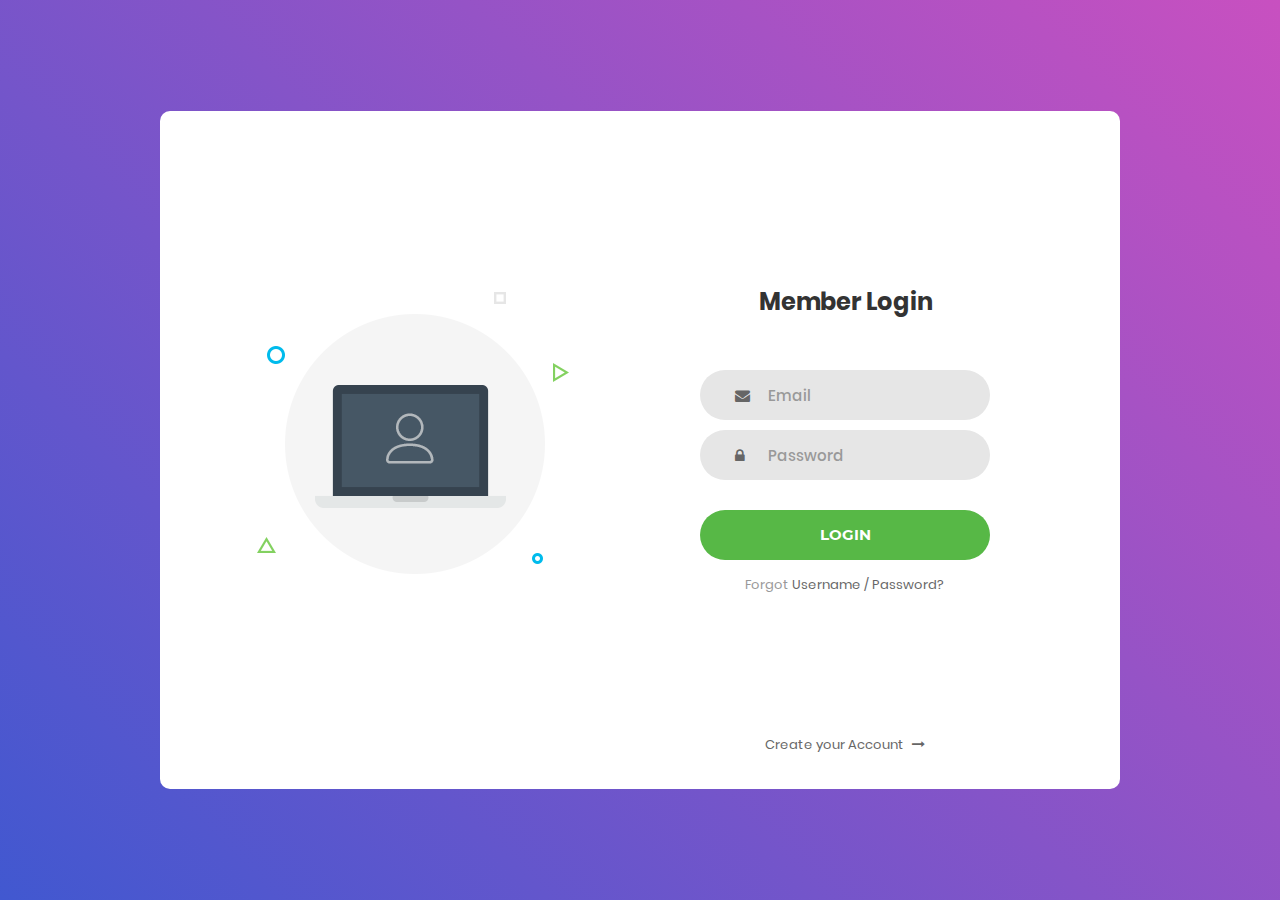
<file: Login_v1/index.html>
<!DOCTYPE html>
<html lang="en">
<head>
	<title>Login V1</title>
	<meta charset="UTF-8">
	<meta name="viewport" content="width=device-width, initial-scale=1">
<!--===============================================================================================-->	
	<link rel="icon" type="image/png" href="images/icons/favicon.ico"/>
<!--===============================================================================================-->
	<link rel="stylesheet" type="text/css" href="vendor/bootstrap/css/bootstrap.min.css">
<!--===============================================================================================-->
	<link rel="stylesheet" type="text/css" href="fonts/font-awesome-4.7.0/css/font-awesome.min.css">
<!--===============================================================================================-->
	<link rel="stylesheet" type="text/css" href="vendor/animate/animate.css">
<!--===============================================================================================-->	
	<link rel="stylesheet" type="text/css" href="vendor/css-hamburgers/hamburgers.min.css">
<!--===============================================================================================-->
	<link rel="stylesheet" type="text/css" href="vendor/select2/select2.min.css">
<!--===============================================================================================-->
	<link rel="stylesheet" type="text/css" href="css/util.css">
	<link rel="stylesheet" type="text/css" href="css/main.css">
<!--===============================================================================================-->
</head>
<body>
	
	<div class="limiter">
		<div class="container-login100">
			<div class="wrap-login100">
				<div class="login100-pic js-tilt" data-tilt>
					<img src="images/img-01.png" alt="IMG">
				</div>

				<form action = "login.php" class="login100-form validate-form me" method = "post">
					<span class="login100-form-title">
						Member Login
					</span>

					<div class="wrap-input100 validate-input" data-validate = "Valid email is required: ex@abc.xyz">
						<input class="input100" type="text" name="email" placeholder="Email">
						<span class="focus-input100"></span>
						<span class="symbol-input100">
							<i class="fa fa-envelope" aria-hidden="true"></i>
						</span>
					</div>

					<div class="wrap-input100 validate-input" data-validate = "Password is required">
						<input class="input100" type="password" name="password" placeholder="Password">
						<span class="focus-input100"></span>
						<span class="symbol-input100">
							<i class="fa fa-lock" aria-hidden="true"></i>
						</span>
					</div>
					
					<div class="container-login100-form-btn">
						<button type="submit" class="login100-form-btn" name = "log_in">
							Login
						</button>
					</div>

					<div class="text-center p-t-12">
						<span class="txt1">
							Forgot
						</span>
						<a class="txt2" href="#">
							Username / Password?
						</a>
					</div>

					<div class="text-center p-t-136">
						<a class="txt2" href="signup.html">
							Create your Account
							<i class="fa fa-long-arrow-right m-l-5" aria-hidden="true"></i>
						</a>
					</div>
				</form>
			</div>
		</div>
	</div>
	
	

	
<!--===============================================================================================-->	
	<script src="vendor/jquery/jquery-3.2.1.min.js"></script>
<!--===============================================================================================-->
	<script src="vendor/bootstrap/js/popper.js"></script>
	<script src="vendor/bootstrap/js/bootstrap.min.js"></script>
<!--===============================================================================================-->
	<script src="vendor/select2/select2.min.js"></script>
<!--===============================================================================================-->
	<script src="vendor/tilt/tilt.jquery.min.js"></script>
	<script >
		$('.js-tilt').tilt({
			scale: 1.1
		})
	</script>
<!--===============================================================================================-->
	<script src="js/main.js"></script>

</body>
</html>
</file>
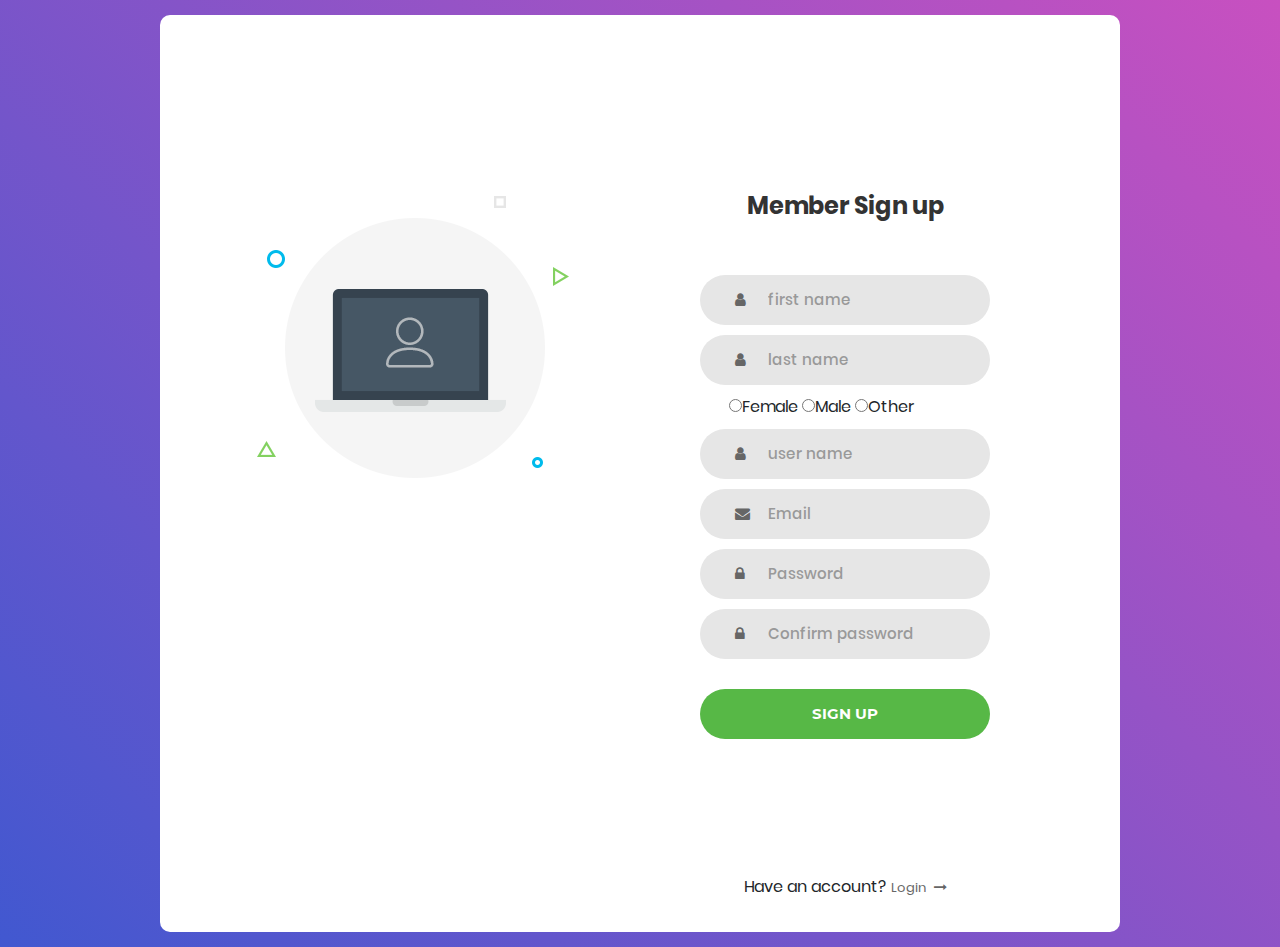
<file: Login_v1/signup.html>
<!DOCTYPE html>
<html lang="en">
<head>
	<title>Login V1</title>
	<meta charset="UTF-8">
	<meta name="viewport" content="width=device-width, initial-scale=1">
<!--===============================================================================================-->	
	<link rel="icon" type="image/png" href="images/icons/favicon.ico"/>
<!--===============================================================================================-->
	<link rel="stylesheet" type="text/css" href="vendor/bootstrap/css/bootstrap.min.css">
<!--===============================================================================================-->
	<link rel="stylesheet" type="text/css" href="fonts/font-awesome-4.7.0/css/font-awesome.min.css">
<!--===============================================================================================-->
	<link rel="stylesheet" type="text/css" href="vendor/animate/animate.css">
<!--===============================================================================================-->	
	<link rel="stylesheet" type="text/css" href="vendor/css-hamburgers/hamburgers.min.css">
<!--===============================================================================================-->
	<link rel="stylesheet" type="text/css" href="vendor/select2/select2.min.css">
<!--===============================================================================================-->
	<link rel="stylesheet" type="text/css" href="css/util.css">
	<link rel="stylesheet" type="text/css" href="css/main.css">
<!--===============================================================================================-->
</head>
<body>
	
	<div class="limiter">
		<div class="container-login100">
			<div class="wrap-login100">
				<div class="login100-pic js-tilt" data-tilt>
					<img src="images/img-01.png" alt="IMG">
				</div>

				<form action="signup.php" class="login100-form validate-form" method="POST">
					<span class="login100-form-title">
						Member Sign up
					</span>

                    <div class="wrap-input100 validate-input" data-validate = "Enter a valid first name">
						<input class="input100" type="text" name="first_name" placeholder="first name">
						<span class="focus-input100"></span>
						<span class="symbol-input100">
							<i class="fa fa-user" aria-hidden="true"></i>     <!-- font awesome-->
						</span>
					</div>

                    <div class="wrap-input100 validate-input" data-validate = "Enter a valid last name">
						<input class="input100" type="text" name="last_name" placeholder="last name">
						<span class="focus-input100"></span>
						<span class="symbol-input100">
							<i class="fa fa-user" aria-hidden="true"></i>
						</span>
					</div>

					<div required class="wrap-input100 gender">  <!-- added gender margin left in css-->
						<input type="radio" name="gender" value="female">Female
						<input type="radio" name="gender" value="male">Male
						<input type="radio" name="gender" value="other">Other
					</div>

					

                    <div class="wrap-input100 validate-input" data-validate = "Enter a valid username">
						<input class="input100" type="text" name="user_name" placeholder="user name">
						<span class="focus-input100"></span>
						<span class="symbol-input100">
							<i class="fa fa-user" aria-hidden="true"></i>
						</span>
					</div>

					<div class="wrap-input100 validate-input" data-validate = "Valid email is required: ex@abc.xyz">
						<input class="input100" type="text" name="email" placeholder="Email">
						<span class="focus-input100"></span>
						<span class="symbol-input100">
							<i class="fa fa-envelope" aria-hidden="true"></i>
						</span>
					</div>

					<div class="wrap-input100 validate-input" data-validate = "Password is required">
						<input class="input100" type="password" name="password_1" placeholder="Password">
						<span class="focus-input100"></span>
						<span class="symbol-input100">
							<i class="fa fa-lock" aria-hidden="true"></i>
						</span>
					</div>

					<div class="wrap-input100 validate-input" data-validate = "Password is required">
						<input class="input100" type="password" name="password_2" placeholder="Confirm password">
						<span class="focus-input100"></span>
						<span class="symbol-input100">
							<i class="fa fa-lock" aria-hidden="true"></i>
						</span>
					</div>
					
					<div class="container-login100-form-btn">
						<button type="submit" class="login100-form-btn" name="sign_up">
							Sign up
						</button>
					</div>
					<div class="text-center p-t-136">
                        Have an account?
						<a class="txt2" href="index.html">
							Login
							<i class="fa fa-long-arrow-right m-l-5" aria-hidden="true"></i>
						</a>
					</div>
				</form>
			</div>
		</div>
	</div>
	
	

	
<!--===============================================================================================-->	
	<script src="vendor/jquery/jquery-3.2.1.min.js"></script>
<!--===============================================================================================-->
	<script src="vendor/bootstrap/js/popper.js"></script>
	<script src="vendor/bootstrap/js/bootstrap.min.js"></script>
<!--===============================================================================================-->
	<script src="vendor/select2/select2.min.js"></script>
<!--===============================================================================================-->
	<script src="vendor/tilt/tilt.jquery.min.js"></script>
	<script >
		$('.js-tilt').tilt({
			scale: 1.1
		})
	</script>
<!--===============================================================================================-->
	<script src="js/main.js"></script>

</body>
</html>
</file>
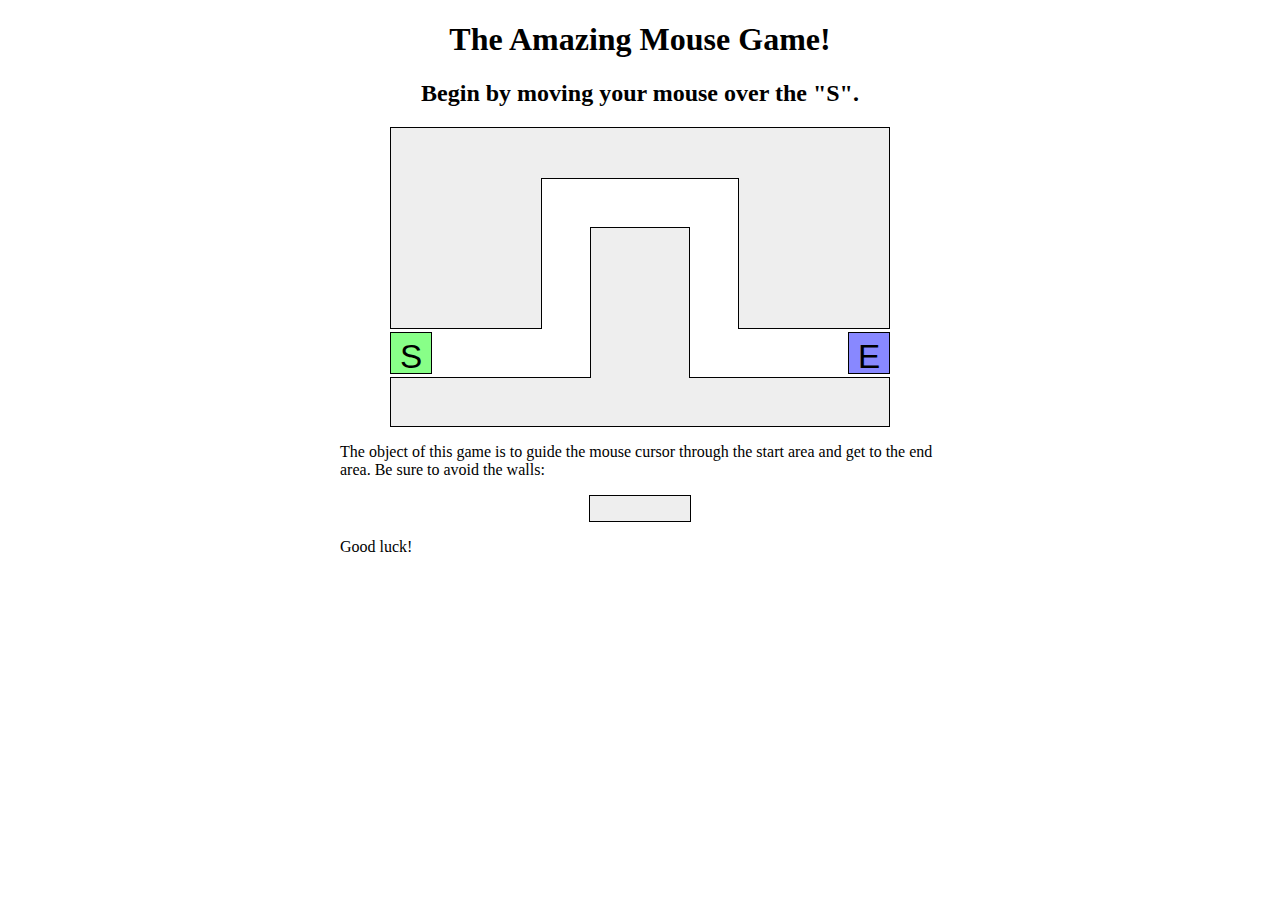
<file: Maze Js Game/game.html>
<!DOCTYPE html>

<html>

	<!--

	Gsme JS Lab HTML file

	You should download this file for your lab, but you should not edit its contents.

	-->



	<head>

		<title>Maze!</title>

		

		<!-- provided files; do not modify -->

		<link href="game.css" type="text/css" rel="stylesheet" />

		

		<!-- your code -->

		<script src="game.js" type="text/javascript"></script>

	</head>



	<body>

		<h1>The Amazing Mouse Game!</h1>

		<h2 id="status">Begin by moving your mouse over the "S".</h2>

		

		<!-- This part of the page represents the road -->

		<div id="game">

			<div id="start">S</div>

			<div class="boundary" id="boundary1"></div>

			<div class="boundary"></div>

			<div class="boundary"></div>

			<div class="boundary"></div>

			<div class="boundary"></div>

			<div id="end">E</div>

		</div>

		

		<p>

			The object of this game is to guide the mouse cursor through the start area and get to the end area.  Be sure to avoid the walls:

		</p>

		

		<div class="boundary example"></div>

		

		<p>

			Good luck!

		</p>

	</body>

</html>
</file>
<file: Login_v1/css/util.css>
/*[ FONT SIZE ]
///////////////////////////////////////////////////////////
*/
.fs-1 {font-size: 1px;}
.fs-2 {font-size: 2px;}
.fs-3 {font-size: 3px;}
.fs-4 {font-size: 4px;}
.fs-5 {font-size: 5px;}
.fs-6 {font-size: 6px;}
.fs-7 {font-size: 7px;}
.fs-8 {font-size: 8px;}
.fs-9 {font-size: 9px;}
.fs-10 {font-size: 10px;}
.fs-11 {font-size: 11px;}
.fs-12 {font-size: 12px;}
.fs-13 {font-size: 13px;}
.fs-14 {font-size: 14px;}
.fs-15 {font-size: 15px;}
.fs-16 {font-size: 16px;}
.fs-17 {font-size: 17px;}
.fs-18 {font-size: 18px;}
.fs-19 {font-size: 19px;}
.fs-20 {font-size: 20px;}
.fs-21 {font-size: 21px;}
.fs-22 {font-size: 22px;}
.fs-23 {font-size: 23px;}
.fs-24 {font-size: 24px;}
.fs-25 {font-size: 25px;}
.fs-26 {font-size: 26px;}
.fs-27 {font-size: 27px;}
.fs-28 {font-size: 28px;}
.fs-29 {font-size: 29px;}
.fs-30 {font-size: 30px;}
.fs-31 {font-size: 31px;}
.fs-32 {font-size: 32px;}
.fs-33 {font-size: 33px;}
.fs-34 {font-size: 34px;}
.fs-35 {font-size: 35px;}
.fs-36 {font-size: 36px;}
.fs-37 {font-size: 37px;}
.fs-38 {font-size: 38px;}
.fs-39 {font-size: 39px;}
.fs-40 {font-size: 40px;}
.fs-41 {font-size: 41px;}
.fs-42 {font-size: 42px;}
.fs-43 {font-size: 43px;}
.fs-44 {font-size: 44px;}
.fs-45 {font-size: 45px;}
.fs-46 {font-size: 46px;}
.fs-47 {font-size: 47px;}
.fs-48 {font-size: 48px;}
.fs-49 {font-size: 49px;}
.fs-50 {font-size: 50px;}
.fs-51 {font-size: 51px;}
.fs-52 {font-size: 52px;}
.fs-53 {font-size: 53px;}
.fs-54 {font-size: 54px;}
.fs-55 {font-size: 55px;}
.fs-56 {font-size: 56px;}
.fs-57 {font-size: 57px;}
.fs-58 {font-size: 58px;}
.fs-59 {font-size: 59px;}
.fs-60 {font-size: 60px;}
.fs-61 {font-size: 61px;}
.fs-62 {font-size: 62px;}
.fs-63 {font-size: 63px;}
.fs-64 {font-size: 64px;}
.fs-65 {font-size: 65px;}
.fs-66 {font-size: 66px;}
.fs-67 {font-size: 67px;}
.fs-68 {font-size: 68px;}
.fs-69 {font-size: 69px;}
.fs-70 {font-size: 70px;}
.fs-71 {font-size: 71px;}
.fs-72 {font-size: 72px;}
.fs-73 {font-size: 73px;}
.fs-74 {font-size: 74px;}
.fs-75 {font-size: 75px;}
.fs-76 {font-size: 76px;}
.fs-77 {font-size: 77px;}
.fs-78 {font-size: 78px;}
.fs-79 {font-size: 79px;}
.fs-80 {font-size: 80px;}
.fs-81 {font-size: 81px;}
.fs-82 {font-size: 82px;}
.fs-83 {font-size: 83px;}
.fs-84 {font-size: 84px;}
.fs-85 {font-size: 85px;}
.fs-86 {font-size: 86px;}
.fs-87 {font-size: 87px;}
.fs-88 {font-size: 88px;}
.fs-89 {font-size: 89px;}
.fs-90 {font-size: 90px;}
.fs-91 {font-size: 91px;}
.fs-92 {font-size: 92px;}
.fs-93 {font-size: 93px;}
.fs-94 {font-size: 94px;}
.fs-95 {font-size: 95px;}
.fs-96 {font-size: 96px;}
.fs-97 {font-size: 97px;}
.fs-98 {font-size: 98px;}
.fs-99 {font-size: 99px;}
.fs-100 {font-size: 100px;}
.fs-101 {font-size: 101px;}
.fs-102 {font-size: 102px;}
.fs-103 {font-size: 103px;}
.fs-104 {font-size: 104px;}
.fs-105 {font-size: 105px;}
.fs-106 {font-size: 106px;}
.fs-107 {font-size: 107px;}
.fs-108 {font-size: 108px;}
.fs-109 {font-size: 109px;}
.fs-110 {font-size: 110px;}
.fs-111 {font-size: 111px;}
.fs-112 {font-size: 112px;}
.fs-113 {font-size: 113px;}
.fs-114 {font-size: 114px;}
.fs-115 {font-size: 115px;}
.fs-116 {font-size: 116px;}
.fs-117 {font-size: 117px;}
.fs-118 {font-size: 118px;}
.fs-119 {font-size: 119px;}
.fs-120 {font-size: 120px;}
.fs-121 {font-size: 121px;}
.fs-122 {font-size: 122px;}
.fs-123 {font-size: 123px;}
.fs-124 {font-size: 124px;}
.fs-125 {font-size: 125px;}
.fs-126 {font-size: 126px;}
.fs-127 {font-size: 127px;}
.fs-128 {font-size: 128px;}
.fs-129 {font-size: 129px;}
.fs-130 {font-size: 130px;}
.fs-131 {font-size: 131px;}
.fs-132 {font-size: 132px;}
.fs-133 {font-size: 133px;}
.fs-134 {font-size: 134px;}
.fs-135 {font-size: 135px;}
.fs-136 {font-size: 136px;}
.fs-137 {font-size: 137px;}
.fs-138 {font-size: 138px;}
.fs-139 {font-size: 139px;}
.fs-140 {font-size: 140px;}
.fs-141 {font-size: 141px;}
.fs-142 {font-size: 142px;}
.fs-143 {font-size: 143px;}
.fs-144 {font-size: 144px;}
.fs-145 {font-size: 145px;}
.fs-146 {font-size: 146px;}
.fs-147 {font-size: 147px;}
.fs-148 {font-size: 148px;}
.fs-149 {font-size: 149px;}
.fs-150 {font-size: 150px;}
.fs-151 {font-size: 151px;}
.fs-152 {font-size: 152px;}
.fs-153 {font-size: 153px;}
.fs-154 {font-size: 154px;}
.fs-155 {font-size: 155px;}
.fs-156 {font-size: 156px;}
.fs-157 {font-size: 157px;}
.fs-158 {font-size: 158px;}
.fs-159 {font-size: 159px;}
.fs-160 {font-size: 160px;}
.fs-161 {font-size: 161px;}
.fs-162 {font-size: 162px;}
.fs-163 {font-size: 163px;}
.fs-164 {font-size: 164px;}
.fs-165 {font-size: 165px;}
.fs-166 {font-size: 166px;}
.fs-167 {font-size: 167px;}
.fs-168 {font-size: 168px;}
.fs-169 {font-size: 169px;}
.fs-170 {font-size: 170px;}
.fs-171 {font-size: 171px;}
.fs-172 {font-size: 172px;}
.fs-173 {font-size: 173px;}
.fs-174 {font-size: 174px;}
.fs-175 {font-size: 175px;}
.fs-176 {font-size: 176px;}
.fs-177 {font-size: 177px;}
.fs-178 {font-size: 178px;}
.fs-179 {font-size: 179px;}
.fs-180 {font-size: 180px;}
.fs-181 {font-size: 181px;}
.fs-182 {font-size: 182px;}
.fs-183 {font-size: 183px;}
.fs-184 {font-size: 184px;}
.fs-185 {font-size: 185px;}
.fs-186 {font-size: 186px;}
.fs-187 {font-size: 187px;}
.fs-188 {font-size: 188px;}
.fs-189 {font-size: 189px;}
.fs-190 {font-size: 190px;}
.fs-191 {font-size: 191px;}
.fs-192 {font-size: 192px;}
.fs-193 {font-size: 193px;}
.fs-194 {font-size: 194px;}
.fs-195 {font-size: 195px;}
.fs-196 {font-size: 196px;}
.fs-197 {font-size: 197px;}
.fs-198 {font-size: 198px;}
.fs-199 {font-size: 199px;}
.fs-200 {font-size: 200px;}

/*[ PADDING ]
///////////////////////////////////////////////////////////
*/
.p-t-0 {padding-top: 0px;}
.p-t-1 {padding-top: 1px;}
.p-t-2 {padding-top: 2px;}
.p-t-3 {padding-top: 3px;}
.p-t-4 {padding-top: 4px;}
.p-t-5 {padding-top: 5px;}
.p-t-6 {padding-top: 6px;}
.p-t-7 {padding-top: 7px;}
.p-t-8 {padding-top: 8px;}
.p-t-9 {padding-top: 9px;}
.p-t-10 {padding-top: 10px;}
.p-t-11 {padding-top: 11px;}
.p-t-12 {padding-top: 12px;}
.p-t-13 {padding-top: 13px;}
.p-t-14 {padding-top: 14px;}
.p-t-15 {padding-top: 15px;}
.p-t-16 {padding-top: 16px;}
.p-t-17 {padding-top: 17px;}
.p-t-18 {padding-top: 18px;}
.p-t-19 {padding-top: 19px;}
.p-t-20 {padding-top: 20px;}
.p-t-21 {padding-top: 21px;}
.p-t-22 {padding-top: 22px;}
.p-t-23 {padding-top: 23px;}
.p-t-24 {padding-top: 24px;}
.p-t-25 {padding-top: 25px;}
.p-t-26 {padding-top: 26px;}
.p-t-27 {padding-top: 27px;}
.p-t-28 {padding-top: 28px;}
.p-t-29 {padding-top: 29px;}
.p-t-30 {padding-top: 30px;}
.p-t-31 {padding-top: 31px;}
.p-t-32 {padding-top: 32px;}
.p-t-33 {padding-top: 33px;}
.p-t-34 {padding-top: 34px;}
.p-t-35 {padding-top: 35px;}
.p-t-36 {padding-top: 36px;}
.p-t-37 {padding-top: 37px;}
.p-t-38 {padding-top: 38px;}
.p-t-39 {padding-top: 39px;}
.p-t-40 {padding-top: 40px;}
.p-t-41 {padding-top: 41px;}
.p-t-42 {padding-top: 42px;}
.p-t-43 {padding-top: 43px;}
.p-t-44 {padding-top: 44px;}
.p-t-45 {padding-top: 45px;}
.p-t-46 {padding-top: 46px;}
.p-t-47 {padding-top: 47px;}
.p-t-48 {padding-top: 48px;}
.p-t-49 {padding-top: 49px;}
.p-t-50 {padding-top: 50px;}
.p-t-51 {padding-top: 51px;}
.p-t-52 {padding-top: 52px;}
.p-t-53 {padding-top: 53px;}
.p-t-54 {padding-top: 54px;}
.p-t-55 {padding-top: 55px;}
.p-t-56 {padding-top: 56px;}
.p-t-57 {padding-top: 57px;}
.p-t-58 {padding-top: 58px;}
.p-t-59 {padding-top: 59px;}
.p-t-60 {padding-top: 60px;}
.p-t-61 {padding-top: 61px;}
.p-t-62 {padding-top: 62px;}
.p-t-63 {padding-top: 63px;}
.p-t-64 {padding-top: 64px;}
.p-t-65 {padding-top: 65px;}
.p-t-66 {padding-top: 66px;}
.p-t-67 {padding-top: 67px;}
.p-t-68 {padding-top: 68px;}
.p-t-69 {padding-top: 69px;}
.p-t-70 {padding-top: 70px;}
.p-t-71 {padding-top: 71px;}
.p-t-72 {padding-top: 72px;}
.p-t-73 {padding-top: 73px;}
.p-t-74 {padding-top: 74px;}
.p-t-75 {padding-top: 75px;}
.p-t-76 {padding-top: 76px;}
.p-t-77 {padding-top: 77px;}
.p-t-78 {padding-top: 78px;}
.p-t-79 {padding-top: 79px;}
.p-t-80 {padding-top: 80px;}
.p-t-81 {padding-top: 81px;}
.p-t-82 {padding-top: 82px;}
.p-t-83 {padding-top: 83px;}
.p-t-84 {padding-top: 84px;}
.p-t-85 {padding-top: 85px;}
.p-t-86 {padding-top: 86px;}
.p-t-87 {padding-top: 87px;}
.p-t-88 {padding-top: 88px;}
.p-t-89 {padding-top: 89px;}
.p-t-90 {padding-top: 90px;}
.p-t-91 {padding-top: 91px;}
.p-t-92 {padding-top: 92px;}
.p-t-93 {padding-top: 93px;}
.p-t-94 {padding-top: 94px;}
.p-t-95 {padding-top: 95px;}
.p-t-96 {padding-top: 96px;}
.p-t-97 {padding-top: 97px;}
.p-t-98 {padding-top: 98px;}
.p-t-99 {padding-top: 99px;}
.p-t-100 {padding-top: 100px;}
.p-t-101 {padding-top: 101px;}
.p-t-102 {padding-top: 102px;}
.p-t-103 {padding-top: 103px;}
.p-t-104 {padding-top: 104px;}
.p-t-105 {padding-top: 105px;}
.p-t-106 {padding-top: 106px;}
.p-t-107 {padding-top: 107px;}
.p-t-108 {padding-top: 108px;}
.p-t-109 {padding-top: 109px;}
.p-t-110 {padding-top: 110px;}
.p-t-111 {padding-top: 111px;}
.p-t-112 {padding-top: 112px;}
.p-t-113 {padding-top: 113px;}
.p-t-114 {padding-top: 114px;}
.p-t-115 {padding-top: 115px;}
.p-t-116 {padding-top: 116px;}
.p-t-117 {padding-top: 117px;}
.p-t-118 {padding-top: 118px;}
.p-t-119 {padding-top: 119px;}
.p-t-120 {padding-top: 120px;}
.p-t-121 {padding-top: 121px;}
.p-t-122 {padding-top: 122px;}
.p-t-123 {padding-top: 123px;}
.p-t-124 {padding-top: 124px;}
.p-t-125 {padding-top: 125px;}
.p-t-126 {padding-top: 126px;}
.p-t-127 {padding-top: 127px;}
.p-t-128 {padding-top: 128px;}
.p-t-129 {padding-top: 129px;}
.p-t-130 {padding-top: 130px;}
.p-t-131 {padding-top: 131px;}
.p-t-132 {padding-top: 132px;}
.p-t-133 {padding-top: 133px;}
.p-t-134 {padding-top: 134px;}
.p-t-135 {padding-top: 135px;}
.p-t-136 {padding-top: 136px;}
.p-t-137 {padding-top: 137px;}
.p-t-138 {padding-top: 138px;}
.p-t-139 {padding-top: 139px;}
.p-t-140 {padding-top: 140px;}
.p-t-141 {padding-top: 141px;}
.p-t-142 {padding-top: 142px;}
.p-t-143 {padding-top: 143px;}
.p-t-144 {padding-top: 144px;}
.p-t-145 {padding-top: 145px;}
.p-t-146 {padding-top: 146px;}
.p-t-147 {padding-top: 147px;}
.p-t-148 {padding-top: 148px;}
.p-t-149 {padding-top: 149px;}
.p-t-150 {padding-top: 150px;}
.p-t-151 {padding-top: 151px;}
.p-t-152 {padding-top: 152px;}
.p-t-153 {padding-top: 153px;}
.p-t-154 {padding-top: 154px;}
.p-t-155 {padding-top: 155px;}
.p-t-156 {padding-top: 156px;}
.p-t-157 {padding-top: 157px;}
.p-t-158 {padding-top: 158px;}
.p-t-159 {padding-top: 159px;}
.p-t-160 {padding-top: 160px;}
.p-t-161 {padding-top: 161px;}
.p-t-162 {padding-top: 162px;}
.p-t-163 {padding-top: 163px;}
.p-t-164 {padding-top: 164px;}
.p-t-165 {padding-top: 165px;}
.p-t-166 {padding-top: 166px;}
.p-t-167 {padding-top: 167px;}
.p-t-168 {padding-top: 168px;}
.p-t-169 {padding-top: 169px;}
.p-t-170 {padding-top: 170px;}
.p-t-171 {padding-top: 171px;}
.p-t-172 {padding-top: 172px;}
.p-t-173 {padding-top: 173px;}
.p-t-174 {padding-top: 174px;}
.p-t-175 {padding-top: 175px;}
.p-t-176 {padding-top: 176px;}
.p-t-177 {padding-top: 177px;}
.p-t-178 {padding-top: 178px;}
.p-t-179 {padding-top: 179px;}
.p-t-180 {padding-top: 180px;}
.p-t-181 {padding-top: 181px;}
.p-t-182 {padding-top: 182px;}
.p-t-183 {padding-top: 183px;}
.p-t-184 {padding-top: 184px;}
.p-t-185 {padding-top: 185px;}
.p-t-186 {padding-top: 186px;}
.p-t-187 {padding-top: 187px;}
.p-t-188 {padding-top: 188px;}
.p-t-189 {padding-top: 189px;}
.p-t-190 {padding-top: 190px;}
.p-t-191 {padding-top: 191px;}
.p-t-192 {padding-top: 192px;}
.p-t-193 {padding-top: 193px;}
.p-t-194 {padding-top: 194px;}
.p-t-195 {padding-top: 195px;}
.p-t-196 {padding-top: 196px;}
.p-t-197 {padding-top: 197px;}
.p-t-198 {padding-top: 198px;}
.p-t-199 {padding-top: 199px;}
.p-t-200 {padding-top: 200px;}
.p-t-201 {padding-top: 201px;}
.p-t-202 {padding-top: 202px;}
.p-t-203 {padding-top: 203px;}
.p-t-204 {padding-top: 204px;}
.p-t-205 {padding-top: 205px;}
.p-t-206 {padding-top: 206px;}
.p-t-207 {padding-top: 207px;}
.p-t-208 {padding-top: 208px;}
.p-t-209 {padding-top: 209px;}
.p-t-210 {padding-top: 210px;}
.p-t-211 {padding-top: 211px;}
.p-t-212 {padding-top: 212px;}
.p-t-213 {padding-top: 213px;}
.p-t-214 {padding-top: 214px;}
.p-t-215 {padding-top: 215px;}
.p-t-216 {padding-top: 216px;}
.p-t-217 {padding-top: 217px;}
.p-t-218 {padding-top: 218px;}
.p-t-219 {padding-top: 219px;}
.p-t-220 {padding-top: 220px;}
.p-t-221 {padding-top: 221px;}
.p-t-222 {padding-top: 222px;}
.p-t-223 {padding-top: 223px;}
.p-t-224 {padding-top: 224px;}
.p-t-225 {padding-top: 225px;}
.p-t-226 {padding-top: 226px;}
.p-t-227 {padding-top: 227px;}
.p-t-228 {padding-top: 228px;}
.p-t-229 {padding-top: 229px;}
.p-t-230 {padding-top: 230px;}
.p-t-231 {padding-top: 231px;}
.p-t-232 {padding-top: 232px;}
.p-t-233 {padding-top: 233px;}
.p-t-234 {padding-top: 234px;}
.p-t-235 {padding-top: 235px;}
.p-t-236 {padding-top: 236px;}
.p-t-237 {padding-top: 237px;}
.p-t-238 {padding-top: 238px;}
.p-t-239 {padding-top: 239px;}
.p-t-240 {padding-top: 240px;}
.p-t-241 {padding-top: 241px;}
.p-t-242 {padding-top: 242px;}
.p-t-243 {padding-top: 243px;}
.p-t-244 {padding-top: 244px;}
.p-t-245 {padding-top: 245px;}
.p-t-246 {padding-top: 246px;}
.p-t-247 {padding-top: 247px;}
.p-t-248 {padding-top: 248px;}
.p-t-249 {padding-top: 249px;}
.p-t-250 {padding-top: 250px;}
.p-b-0 {padding-bottom: 0px;}
.p-b-1 {padding-bottom: 1px;}
.p-b-2 {padding-bottom: 2px;}
.p-b-3 {padding-bottom: 3px;}
.p-b-4 {padding-bottom: 4px;}
.p-b-5 {padding-bottom: 5px;}
.p-b-6 {padding-bottom: 6px;}
.p-b-7 {padding-bottom: 7px;}
.p-b-8 {padding-bottom: 8px;}
.p-b-9 {padding-bottom: 9px;}
.p-b-10 {padding-bottom: 10px;}
.p-b-11 {padding-bottom: 11px;}
.p-b-12 {padding-bottom: 12px;}
.p-b-13 {padding-bottom: 13px;}
.p-b-14 {padding-bottom: 14px;}
.p-b-15 {padding-bottom: 15px;}
.p-b-16 {padding-bottom: 16px;}
.p-b-17 {padding-bottom: 17px;}
.p-b-18 {padding-bottom: 18px;}
.p-b-19 {padding-bottom: 19px;}
.p-b-20 {padding-bottom: 20px;}
.p-b-21 {padding-bottom: 21px;}
.p-b-22 {padding-bottom: 22px;}
.p-b-23 {padding-bottom: 23px;}
.p-b-24 {padding-bottom: 24px;}
.p-b-25 {padding-bottom: 25px;}
.p-b-26 {padding-bottom: 26px;}
.p-b-27 {padding-bottom: 27px;}
.p-b-28 {padding-bottom: 28px;}
.p-b-29 {padding-bottom: 29px;}
.p-b-30 {padding-bottom: 30px;}
.p-b-31 {padding-bottom: 31px;}
.p-b-32 {padding-bottom: 32px;}
.p-b-33 {padding-bottom: 33px;}
.p-b-34 {padding-bottom: 34px;}
.p-b-35 {padding-bottom: 35px;}
.p-b-36 {padding-bottom: 36px;}
.p-b-37 {padding-bottom: 37px;}
.p-b-38 {padding-bottom: 38px;}
.p-b-39 {padding-bottom: 39px;}
.p-b-40 {padding-bottom: 40px;}
.p-b-41 {padding-bottom: 41px;}
.p-b-42 {padding-bottom: 42px;}
.p-b-43 {padding-bottom: 43px;}
.p-b-44 {padding-bottom: 44px;}
.p-b-45 {padding-bottom: 45px;}
.p-b-46 {padding-bottom: 46px;}
.p-b-47 {padding-bottom: 47px;}
.p-b-48 {padding-bottom: 48px;}
.p-b-49 {padding-bottom: 49px;}
.p-b-50 {padding-bottom: 50px;}
.p-b-51 {padding-bottom: 51px;}
.p-b-52 {padding-bottom: 52px;}
.p-b-53 {padding-bottom: 53px;}
.p-b-54 {padding-bottom: 54px;}
.p-b-55 {padding-bottom: 55px;}
.p-b-56 {padding-bottom: 56px;}
.p-b-57 {padding-bottom: 57px;}
.p-b-58 {padding-bottom: 58px;}
.p-b-59 {padding-bottom: 59px;}
.p-b-60 {padding-bottom: 60px;}
.p-b-61 {padding-bottom: 61px;}
.p-b-62 {padding-bottom: 62px;}
.p-b-63 {padding-bottom: 63px;}
.p-b-64 {padding-bottom: 64px;}
.p-b-65 {padding-bottom: 65px;}
.p-b-66 {padding-bottom: 66px;}
.p-b-67 {padding-bottom: 67px;}
.p-b-68 {padding-bottom: 68px;}
.p-b-69 {padding-bottom: 69px;}
.p-b-70 {padding-bottom: 70px;}
.p-b-71 {padding-bottom: 71px;}
.p-b-72 {padding-bottom: 72px;}
.p-b-73 {padding-bottom: 73px;}
.p-b-74 {padding-bottom: 74px;}
.p-b-75 {padding-bottom: 75px;}
.p-b-76 {padding-bottom: 76px;}
.p-b-77 {padding-bottom: 77px;}
.p-b-78 {padding-bottom: 78px;}
.p-b-79 {padding-bottom: 79px;}
.p-b-80 {padding-bottom: 80px;}
.p-b-81 {padding-bottom: 81px;}
.p-b-82 {padding-bottom: 82px;}
.p-b-83 {padding-bottom: 83px;}
.p-b-84 {padding-bottom: 84px;}
.p-b-85 {padding-bottom: 85px;}
.p-b-86 {padding-bottom: 86px;}
.p-b-87 {padding-bottom: 87px;}
.p-b-88 {padding-bottom: 88px;}
.p-b-89 {padding-bottom: 89px;}
.p-b-90 {padding-bottom: 90px;}
.p-b-91 {padding-bottom: 91px;}
.p-b-92 {padding-bottom: 92px;}
.p-b-93 {padding-bottom: 93px;}
.p-b-94 {padding-bottom: 94px;}
.p-b-95 {padding-bottom: 95px;}
.p-b-96 {padding-bottom: 96px;}
.p-b-97 {padding-bottom: 97px;}
.p-b-98 {padding-bottom: 98px;}
.p-b-99 {padding-bottom: 99px;}
.p-b-100 {padding-bottom: 100px;}
.p-b-101 {padding-bottom: 101px;}
.p-b-102 {padding-bottom: 102px;}
.p-b-103 {padding-bottom: 103px;}
.p-b-104 {padding-bottom: 104px;}
.p-b-105 {padding-bottom: 105px;}
.p-b-106 {padding-bottom: 106px;}
.p-b-107 {padding-bottom: 107px;}
.p-b-108 {padding-bottom: 108px;}
.p-b-109 {padding-bottom: 109px;}
.p-b-110 {padding-bottom: 110px;}
.p-b-111 {padding-bottom: 111px;}
.p-b-112 {padding-bottom: 112px;}
.p-b-113 {padding-bottom: 113px;}
.p-b-114 {padding-bottom: 114px;}
.p-b-115 {padding-bottom: 115px;}
.p-b-116 {padding-bottom: 116px;}
.p-b-117 {padding-bottom: 117px;}
.p-b-118 {padding-bottom: 118px;}
.p-b-119 {padding-bottom: 119px;}
.p-b-120 {padding-bottom: 120px;}
.p-b-121 {padding-bottom: 121px;}
.p-b-122 {padding-bottom: 122px;}
.p-b-123 {padding-bottom: 123px;}
.p-b-124 {padding-bottom: 124px;}
.p-b-125 {padding-bottom: 125px;}
.p-b-126 {padding-bottom: 126px;}
.p-b-127 {padding-bottom: 127px;}
.p-b-128 {padding-bottom: 128px;}
.p-b-129 {padding-bottom: 129px;}
.p-b-130 {padding-bottom: 130px;}
.p-b-131 {padding-bottom: 131px;}
.p-b-132 {padding-bottom: 132px;}
.p-b-133 {padding-bottom: 133px;}
.p-b-134 {padding-bottom: 134px;}
.p-b-135 {padding-bottom: 135px;}
.p-b-136 {padding-bottom: 136px;}
.p-b-137 {padding-bottom: 137px;}
.p-b-138 {padding-bottom: 138px;}
.p-b-139 {padding-bottom: 139px;}
.p-b-140 {padding-bottom: 140px;}
.p-b-141 {padding-bottom: 141px;}
.p-b-142 {padding-bottom: 142px;}
.p-b-143 {padding-bottom: 143px;}
.p-b-144 {padding-bottom: 144px;}
.p-b-145 {padding-bottom: 145px;}
.p-b-146 {padding-bottom: 146px;}
.p-b-147 {padding-bottom: 147px;}
.p-b-148 {padding-bottom: 148px;}
.p-b-149 {padding-bottom: 149px;}
.p-b-150 {padding-bottom: 150px;}
.p-b-151 {padding-bottom: 151px;}
.p-b-152 {padding-bottom: 152px;}
.p-b-153 {padding-bottom: 153px;}
.p-b-154 {padding-bottom: 154px;}
.p-b-155 {padding-bottom: 155px;}
.p-b-156 {padding-bottom: 156px;}
.p-b-157 {padding-bottom: 157px;}
.p-b-158 {padding-bottom: 158px;}
.p-b-159 {padding-bottom: 159px;}
.p-b-160 {padding-bottom: 160px;}
.p-b-161 {padding-bottom: 161px;}
.p-b-162 {padding-bottom: 162px;}
.p-b-163 {padding-bottom: 163px;}
.p-b-164 {padding-bottom: 164px;}
.p-b-165 {padding-bottom: 165px;}
.p-b-166 {padding-bottom: 166px;}
.p-b-167 {padding-bottom: 167px;}
.p-b-168 {padding-bottom: 168px;}
.p-b-169 {padding-bottom: 169px;}
.p-b-170 {padding-bottom: 170px;}
.p-b-171 {padding-bottom: 171px;}
.p-b-172 {padding-bottom: 172px;}
.p-b-173 {padding-bottom: 173px;}
.p-b-174 {padding-bottom: 174px;}
.p-b-175 {padding-bottom: 175px;}
.p-b-176 {padding-bottom: 176px;}
.p-b-177 {padding-bottom: 177px;}
.p-b-178 {padding-bottom: 178px;}
.p-b-179 {padding-bottom: 179px;}
.p-b-180 {padding-bottom: 180px;}
.p-b-181 {padding-bottom: 181px;}
.p-b-182 {padding-bottom: 182px;}
.p-b-183 {padding-bottom: 183px;}
.p-b-184 {padding-bottom: 184px;}
.p-b-185 {padding-bottom: 185px;}
.p-b-186 {padding-bottom: 186px;}
.p-b-187 {padding-bottom: 187px;}
.p-b-188 {padding-bottom: 188px;}
.p-b-189 {padding-bottom: 189px;}
.p-b-190 {padding-bottom: 190px;}
.p-b-191 {padding-bottom: 191px;}
.p-b-192 {padding-bottom: 192px;}
.p-b-193 {padding-bottom: 193px;}
.p-b-194 {padding-bottom: 194px;}
.p-b-195 {padding-bottom: 195px;}
.p-b-196 {padding-bottom: 196px;}
.p-b-197 {padding-bottom: 197px;}
.p-b-198 {padding-bottom: 198px;}
.p-b-199 {padding-bottom: 199px;}
.p-b-200 {padding-bottom: 200px;}
.p-b-201 {padding-bottom: 201px;}
.p-b-202 {padding-bottom: 202px;}
.p-b-203 {padding-bottom: 203px;}
.p-b-204 {padding-bottom: 204px;}
.p-b-205 {padding-bottom: 205px;}
.p-b-206 {padding-bottom: 206px;}
.p-b-207 {padding-bottom: 207px;}
.p-b-208 {padding-bottom: 208px;}
.p-b-209 {padding-bottom: 209px;}
.p-b-210 {padding-bottom: 210px;}
.p-b-211 {padding-bottom: 211px;}
.p-b-212 {padding-bottom: 212px;}
.p-b-213 {padding-bottom: 213px;}
.p-b-214 {padding-bottom: 214px;}
.p-b-215 {padding-bottom: 215px;}
.p-b-216 {padding-bottom: 216px;}
.p-b-217 {padding-bottom: 217px;}
.p-b-218 {padding-bottom: 218px;}
.p-b-219 {padding-bottom: 219px;}
.p-b-220 {padding-bottom: 220px;}
.p-b-221 {padding-bottom: 221px;}
.p-b-222 {padding-bottom: 222px;}
.p-b-223 {padding-bottom: 223px;}
.p-b-224 {padding-bottom: 224px;}
.p-b-225 {padding-bottom: 225px;}
.p-b-226 {padding-bottom: 226px;}
.p-b-227 {padding-bottom: 227px;}
.p-b-228 {padding-bottom: 228px;}
.p-b-229 {padding-bottom: 229px;}
.p-b-230 {padding-bottom: 230px;}
.p-b-231 {padding-bottom: 231px;}
.p-b-232 {padding-bottom: 232px;}
.p-b-233 {padding-bottom: 233px;}
.p-b-234 {padding-bottom: 234px;}
.p-b-235 {padding-bottom: 235px;}
.p-b-236 {padding-bottom: 236px;}
.p-b-237 {padding-bottom: 237px;}
.p-b-238 {padding-bottom: 238px;}
.p-b-239 {padding-bottom: 239px;}
.p-b-240 {padding-bottom: 240px;}
.p-b-241 {padding-bottom: 241px;}
.p-b-242 {padding-bottom: 242px;}
.p-b-243 {padding-bottom: 243px;}
.p-b-244 {padding-bottom: 244px;}
.p-b-245 {padding-bottom: 245px;}
.p-b-246 {padding-bottom: 246px;}
.p-b-247 {padding-bottom: 247px;}
.p-b-248 {padding-bottom: 248px;}
.p-b-249 {padding-bottom: 249px;}
.p-b-250 {padding-bottom: 250px;}
.p-l-0 {padding-left: 0px;}
.p-l-1 {padding-left: 1px;}
.p-l-2 {padding-left: 2px;}
.p-l-3 {padding-left: 3px;}
.p-l-4 {padding-left: 4px;}
.p-l-5 {padding-left: 5px;}
.p-l-6 {padding-left: 6px;}
.p-l-7 {padding-left: 7px;}
.p-l-8 {padding-left: 8px;}
.p-l-9 {padding-left: 9px;}
.p-l-10 {padding-left: 10px;}
.p-l-11 {padding-left: 11px;}
.p-l-12 {padding-left: 12px;}
.p-l-13 {padding-left: 13px;}
.p-l-14 {padding-left: 14px;}
.p-l-15 {padding-left: 15px;}
.p-l-16 {padding-left: 16px;}
.p-l-17 {padding-left: 17px;}
.p-l-18 {padding-left: 18px;}
.p-l-19 {padding-left: 19px;}
.p-l-20 {padding-left: 20px;}
.p-l-21 {padding-left: 21px;}
.p-l-22 {padding-left: 22px;}
.p-l-23 {padding-left: 23px;}
.p-l-24 {padding-left: 24px;}
.p-l-25 {padding-left: 25px;}
.p-l-26 {padding-left: 26px;}
.p-l-27 {padding-left: 27px;}
.p-l-28 {padding-left: 28px;}
.p-l-29 {padding-left: 29px;}
.p-l-30 {padding-left: 30px;}
.p-l-31 {padding-left: 31px;}
.p-l-32 {padding-left: 32px;}
.p-l-33 {padding-left: 33px;}
.p-l-34 {padding-left: 34px;}
.p-l-35 {padding-left: 35px;}
.p-l-36 {padding-left: 36px;}
.p-l-37 {padding-left: 37px;}
.p-l-38 {padding-left: 38px;}
.p-l-39 {padding-left: 39px;}
.p-l-40 {padding-left: 40px;}
.p-l-41 {padding-left: 41px;}
.p-l-42 {padding-left: 42px;}
.p-l-43 {padding-left: 43px;}
.p-l-44 {padding-left: 44px;}
.p-l-45 {padding-left: 45px;}
.p-l-46 {padding-left: 46px;}
.p-l-47 {padding-left: 47px;}
.p-l-48 {padding-left: 48px;}
.p-l-49 {padding-left: 49px;}
.p-l-50 {padding-left: 50px;}
.p-l-51 {padding-left: 51px;}
.p-l-52 {padding-left: 52px;}
.p-l-53 {padding-left: 53px;}
.p-l-54 {padding-left: 54px;}
.p-l-55 {padding-left: 55px;}
.p-l-56 {padding-left: 56px;}
.p-l-57 {padding-left: 57px;}
.p-l-58 {padding-left: 58px;}
.p-l-59 {padding-left: 59px;}
.p-l-60 {padding-left: 60px;}
.p-l-61 {padding-left: 61px;}
.p-l-62 {padding-left: 62px;}
.p-l-63 {padding-left: 63px;}
.p-l-64 {padding-left: 64px;}
.p-l-65 {padding-left: 65px;}
.p-l-66 {padding-left: 66px;}
.p-l-67 {padding-left: 67px;}
.p-l-68 {padding-left: 68px;}
.p-l-69 {padding-left: 69px;}
.p-l-70 {padding-left: 70px;}
.p-l-71 {padding-left: 71px;}
.p-l-72 {padding-left: 72px;}
.p-l-73 {padding-left: 73px;}
.p-l-74 {padding-left: 74px;}
.p-l-75 {padding-left: 75px;}
.p-l-76 {padding-left: 76px;}
.p-l-77 {padding-left: 77px;}
.p-l-78 {padding-left: 78px;}
.p-l-79 {padding-left: 79px;}
.p-l-80 {padding-left: 80px;}
.p-l-81 {padding-left: 81px;}
.p-l-82 {padding-left: 82px;}
.p-l-83 {padding-left: 83px;}
.p-l-84 {padding-left: 84px;}
.p-l-85 {padding-left: 85px;}
.p-l-86 {padding-left: 86px;}
.p-l-87 {padding-left: 87px;}
.p-l-88 {padding-left: 88px;}
.p-l-89 {padding-left: 89px;}
.p-l-90 {padding-left: 90px;}
.p-l-91 {padding-left: 91px;}
.p-l-92 {padding-left: 92px;}
.p-l-93 {padding-left: 93px;}
.p-l-94 {padding-left: 94px;}
.p-l-95 {padding-left: 95px;}
.p-l-96 {padding-left: 96px;}
.p-l-97 {padding-left: 97px;}
.p-l-98 {padding-left: 98px;}
.p-l-99 {padding-left: 99px;}
.p-l-100 {padding-left: 100px;}
.p-l-101 {padding-left: 101px;}
.p-l-102 {padding-left: 102px;}
.p-l-103 {padding-left: 103px;}
.p-l-104 {padding-left: 104px;}
.p-l-105 {padding-left: 105px;}
.p-l-106 {padding-left: 106px;}
.p-l-107 {padding-left: 107px;}
.p-l-108 {padding-left: 108px;}
.p-l-109 {padding-left: 109px;}
.p-l-110 {padding-left: 110px;}
.p-l-111 {padding-left: 111px;}
.p-l-112 {padding-left: 112px;}
.p-l-113 {padding-left: 113px;}
.p-l-114 {padding-left: 114px;}
.p-l-115 {padding-left: 115px;}
.p-l-116 {padding-left: 116px;}
.p-l-117 {padding-left: 117px;}
.p-l-118 {padding-left: 118px;}
.p-l-119 {padding-left: 119px;}
.p-l-120 {padding-left: 120px;}
.p-l-121 {padding-left: 121px;}
.p-l-122 {padding-left: 122px;}
.p-l-123 {padding-left: 123px;}
.p-l-124 {padding-left: 124px;}
.p-l-125 {padding-left: 125px;}
.p-l-126 {padding-left: 126px;}
.p-l-127 {padding-left: 127px;}
.p-l-128 {padding-left: 128px;}
.p-l-129 {padding-left: 129px;}
.p-l-130 {padding-left: 130px;}
.p-l-131 {padding-left: 131px;}
.p-l-132 {padding-left: 132px;}
.p-l-133 {padding-left: 133px;}
.p-l-134 {padding-left: 134px;}
.p-l-135 {padding-left: 135px;}
.p-l-136 {padding-left: 136px;}
.p-l-137 {padding-left: 137px;}
.p-l-138 {padding-left: 138px;}
.p-l-139 {padding-left: 139px;}
.p-l-140 {padding-left: 140px;}
.p-l-141 {padding-left: 141px;}
.p-l-142 {padding-left: 142px;}
.p-l-143 {padding-left: 143px;}
.p-l-144 {padding-left: 144px;}
.p-l-145 {padding-left: 145px;}
.p-l-146 {padding-left: 146px;}
.p-l-147 {padding-left: 147px;}
.p-l-148 {padding-left: 148px;}
.p-l-149 {padding-left: 149px;}
.p-l-150 {padding-left: 150px;}
.p-l-151 {padding-left: 151px;}
.p-l-152 {padding-left: 152px;}
.p-l-153 {padding-left: 153px;}
.p-l-154 {padding-left: 154px;}
.p-l-155 {padding-left: 155px;}
.p-l-156 {padding-left: 156px;}
.p-l-157 {padding-left: 157px;}
.p-l-158 {padding-left: 158px;}
.p-l-159 {padding-left: 159px;}
.p-l-160 {padding-left: 160px;}
.p-l-161 {padding-left: 161px;}
.p-l-162 {padding-left: 162px;}
.p-l-163 {padding-left: 163px;}
.p-l-164 {padding-left: 164px;}
.p-l-165 {padding-left: 165px;}
.p-l-166 {padding-left: 166px;}
.p-l-167 {padding-left: 167px;}
.p-l-168 {padding-left: 168px;}
.p-l-169 {padding-left: 169px;}
.p-l-170 {padding-left: 170px;}
.p-l-171 {padding-left: 171px;}
.p-l-172 {padding-left: 172px;}
.p-l-173 {padding-left: 173px;}
.p-l-174 {padding-left: 174px;}
.p-l-175 {padding-left: 175px;}
.p-l-176 {padding-left: 176px;}
.p-l-177 {padding-left: 177px;}
.p-l-178 {padding-left: 178px;}
.p-l-179 {padding-left: 179px;}
.p-l-180 {padding-left: 180px;}
.p-l-181 {padding-left: 181px;}
.p-l-182 {padding-left: 182px;}
.p-l-183 {padding-left: 183px;}
.p-l-184 {padding-left: 184px;}
.p-l-185 {padding-left: 185px;}
.p-l-186 {padding-left: 186px;}
.p-l-187 {padding-left: 187px;}
.p-l-188 {padding-left: 188px;}
.p-l-189 {padding-left: 189px;}
.p-l-190 {padding-left: 190px;}
.p-l-191 {padding-left: 191px;}
.p-l-192 {padding-left: 192px;}
.p-l-193 {padding-left: 193px;}
.p-l-194 {padding-left: 194px;}
.p-l-195 {padding-left: 195px;}
.p-l-196 {padding-left: 196px;}
.p-l-197 {padding-left: 197px;}
.p-l-198 {padding-left: 198px;}
.p-l-199 {padding-left: 199px;}
.p-l-200 {padding-left: 200px;}
.p-l-201 {padding-left: 201px;}
.p-l-202 {padding-left: 202px;}
.p-l-203 {padding-left: 203px;}
.p-l-204 {padding-left: 204px;}
.p-l-205 {padding-left: 205px;}
.p-l-206 {padding-left: 206px;}
.p-l-207 {padding-left: 207px;}
.p-l-208 {padding-left: 208px;}
.p-l-209 {padding-left: 209px;}
.p-l-210 {padding-left: 210px;}
.p-l-211 {padding-left: 211px;}
.p-l-212 {padding-left: 212px;}
.p-l-213 {padding-left: 213px;}
.p-l-214 {padding-left: 214px;}
.p-l-215 {padding-left: 215px;}
.p-l-216 {padding-left: 216px;}
.p-l-217 {padding-left: 217px;}
.p-l-218 {padding-left: 218px;}
.p-l-219 {padding-left: 219px;}
.p-l-220 {padding-left: 220px;}
.p-l-221 {padding-left: 221px;}
.p-l-222 {padding-left: 222px;}
.p-l-223 {padding-left: 223px;}
.p-l-224 {padding-left: 224px;}
.p-l-225 {padding-left: 225px;}
.p-l-226 {padding-left: 226px;}
.p-l-227 {padding-left: 227px;}
.p-l-228 {padding-left: 228px;}
.p-l-229 {padding-left: 229px;}
.p-l-230 {padding-left: 230px;}
.p-l-231 {padding-left: 231px;}
.p-l-232 {padding-left: 232px;}
.p-l-233 {padding-left: 233px;}
.p-l-234 {padding-left: 234px;}
.p-l-235 {padding-left: 235px;}
.p-l-236 {padding-left: 236px;}
.p-l-237 {padding-left: 237px;}
.p-l-238 {padding-left: 238px;}
.p-l-239 {padding-left: 239px;}
.p-l-240 {padding-left: 240px;}
.p-l-241 {padding-left: 241px;}
.p-l-242 {padding-left: 242px;}
.p-l-243 {padding-left: 243px;}
.p-l-244 {padding-left: 244px;}
.p-l-245 {padding-left: 245px;}
.p-l-246 {padding-left: 246px;}
.p-l-247 {padding-left: 247px;}
.p-l-248 {padding-left: 248px;}
.p-l-249 {padding-left: 249px;}
.p-l-250 {padding-left: 250px;}
.p-r-0 {padding-right: 0px;}
.p-r-1 {padding-right: 1px;}
.p-r-2 {padding-right: 2px;}
.p-r-3 {padding-right: 3px;}
.p-r-4 {padding-right: 4px;}
.p-r-5 {padding-right: 5px;}
.p-r-6 {padding-right: 6px;}
.p-r-7 {padding-right: 7px;}
.p-r-8 {padding-right: 8px;}
.p-r-9 {padding-right: 9px;}
.p-r-10 {padding-right: 10px;}
.p-r-11 {padding-right: 11px;}
.p-r-12 {padding-right: 12px;}
.p-r-13 {padding-right: 13px;}
.p-r-14 {padding-right: 14px;}
.p-r-15 {padding-right: 15px;}
.p-r-16 {padding-right: 16px;}
.p-r-17 {padding-right: 17px;}
.p-r-18 {padding-right: 18px;}
.p-r-19 {padding-right: 19px;}
.p-r-20 {padding-right: 20px;}
.p-r-21 {padding-right: 21px;}
.p-r-22 {padding-right: 22px;}
.p-r-23 {padding-right: 23px;}
.p-r-24 {padding-right: 24px;}
.p-r-25 {padding-right: 25px;}
.p-r-26 {padding-right: 26px;}
.p-r-27 {padding-right: 27px;}
.p-r-28 {padding-right: 28px;}
.p-r-29 {padding-right: 29px;}
.p-r-30 {padding-right: 30px;}
.p-r-31 {padding-right: 31px;}
.p-r-32 {padding-right: 32px;}
.p-r-33 {padding-right: 33px;}
.p-r-34 {padding-right: 34px;}
.p-r-35 {padding-right: 35px;}
.p-r-36 {padding-right: 36px;}
.p-r-37 {padding-right: 37px;}
.p-r-38 {padding-right: 38px;}
.p-r-39 {padding-right: 39px;}
.p-r-40 {padding-right: 40px;}
.p-r-41 {padding-right: 41px;}
.p-r-42 {padding-right: 42px;}
.p-r-43 {padding-right: 43px;}
.p-r-44 {padding-right: 44px;}
.p-r-45 {padding-right: 45px;}
.p-r-46 {padding-right: 46px;}
.p-r-47 {padding-right: 47px;}
.p-r-48 {padding-right: 48px;}
.p-r-49 {padding-right: 49px;}
.p-r-50 {padding-right: 50px;}
.p-r-51 {padding-right: 51px;}
.p-r-52 {padding-right: 52px;}
.p-r-53 {padding-right: 53px;}
.p-r-54 {padding-right: 54px;}
.p-r-55 {padding-right: 55px;}
.p-r-56 {padding-right: 56px;}
.p-r-57 {padding-right: 57px;}
.p-r-58 {padding-right: 58px;}
.p-r-59 {padding-right: 59px;}
.p-r-60 {padding-right: 60px;}
.p-r-61 {padding-right: 61px;}
.p-r-62 {padding-right: 62px;}
.p-r-63 {padding-right: 63px;}
.p-r-64 {padding-right: 64px;}
.p-r-65 {padding-right: 65px;}
.p-r-66 {padding-right: 66px;}
.p-r-67 {padding-right: 67px;}
.p-r-68 {padding-right: 68px;}
.p-r-69 {padding-right: 69px;}
.p-r-70 {padding-right: 70px;}
.p-r-71 {padding-right: 71px;}
.p-r-72 {padding-right: 72px;}
.p-r-73 {padding-right: 73px;}
.p-r-74 {padding-right: 74px;}
.p-r-75 {padding-right: 75px;}
.p-r-76 {padding-right: 76px;}
.p-r-77 {padding-right: 77px;}
.p-r-78 {padding-right: 78px;}
.p-r-79 {padding-right: 79px;}
.p-r-80 {padding-right: 80px;}
.p-r-81 {padding-right: 81px;}
.p-r-82 {padding-right: 82px;}
.p-r-83 {padding-right: 83px;}
.p-r-84 {padding-right: 84px;}
.p-r-85 {padding-right: 85px;}
.p-r-86 {padding-right: 86px;}
.p-r-87 {padding-right: 87px;}
.p-r-88 {padding-right: 88px;}
.p-r-89 {padding-right: 89px;}
.p-r-90 {padding-right: 90px;}
.p-r-91 {padding-right: 91px;}
.p-r-92 {padding-right: 92px;}
.p-r-93 {padding-right: 93px;}
.p-r-94 {padding-right: 94px;}
.p-r-95 {padding-right: 95px;}
.p-r-96 {padding-right: 96px;}
.p-r-97 {padding-right: 97px;}
.p-r-98 {padding-right: 98px;}
.p-r-99 {padding-right: 99px;}
.p-r-100 {padding-right: 100px;}
.p-r-101 {padding-right: 101px;}
.p-r-102 {padding-right: 102px;}
.p-r-103 {padding-right: 103px;}
.p-r-104 {padding-right: 104px;}
.p-r-105 {padding-right: 105px;}
.p-r-106 {padding-right: 106px;}
.p-r-107 {padding-right: 107px;}
.p-r-108 {padding-right: 108px;}
.p-r-109 {padding-right: 109px;}
.p-r-110 {padding-right: 110px;}
.p-r-111 {padding-right: 111px;}
.p-r-112 {padding-right: 112px;}
.p-r-113 {padding-right: 113px;}
.p-r-114 {padding-right: 114px;}
.p-r-115 {padding-right: 115px;}
.p-r-116 {padding-right: 116px;}
.p-r-117 {padding-right: 117px;}
.p-r-118 {padding-right: 118px;}
.p-r-119 {padding-right: 119px;}
.p-r-120 {padding-right: 120px;}
.p-r-121 {padding-right: 121px;}
.p-r-122 {padding-right: 122px;}
.p-r-123 {padding-right: 123px;}
.p-r-124 {padding-right: 124px;}
.p-r-125 {padding-right: 125px;}
.p-r-126 {padding-right: 126px;}
.p-r-127 {padding-right: 127px;}
.p-r-128 {padding-right: 128px;}
.p-r-129 {padding-right: 129px;}
.p-r-130 {padding-right: 130px;}
.p-r-131 {padding-right: 131px;}
.p-r-132 {padding-right: 132px;}
.p-r-133 {padding-right: 133px;}
.p-r-134 {padding-right: 134px;}
.p-r-135 {padding-right: 135px;}
.p-r-136 {padding-right: 136px;}
.p-r-137 {padding-right: 137px;}
.p-r-138 {padding-right: 138px;}
.p-r-139 {padding-right: 139px;}
.p-r-140 {padding-right: 140px;}
.p-r-141 {padding-right: 141px;}
.p-r-142 {padding-right: 142px;}
.p-r-143 {padding-right: 143px;}
.p-r-144 {padding-right: 144px;}
.p-r-145 {padding-right: 145px;}
.p-r-146 {padding-right: 146px;}
.p-r-147 {padding-right: 147px;}
.p-r-148 {padding-right: 148px;}
.p-r-149 {padding-right: 149px;}
.p-r-150 {padding-right: 150px;}
.p-r-151 {padding-right: 151px;}
.p-r-152 {padding-right: 152px;}
.p-r-153 {padding-right: 153px;}
.p-r-154 {padding-right: 154px;}
.p-r-155 {padding-right: 155px;}
.p-r-156 {padding-right: 156px;}
.p-r-157 {padding-right: 157px;}
.p-r-158 {padding-right: 158px;}
.p-r-159 {padding-right: 159px;}
.p-r-160 {padding-right: 160px;}
.p-r-161 {padding-right: 161px;}
.p-r-162 {padding-right: 162px;}
.p-r-163 {padding-right: 163px;}
.p-r-164 {padding-right: 164px;}
.p-r-165 {padding-right: 165px;}
.p-r-166 {padding-right: 166px;}
.p-r-167 {padding-right: 167px;}
.p-r-168 {padding-right: 168px;}
.p-r-169 {padding-right: 169px;}
.p-r-170 {padding-right: 170px;}
.p-r-171 {padding-right: 171px;}
.p-r-172 {padding-right: 172px;}
.p-r-173 {padding-right: 173px;}
.p-r-174 {padding-right: 174px;}
.p-r-175 {padding-right: 175px;}
.p-r-176 {padding-right: 176px;}
.p-r-177 {padding-right: 177px;}
.p-r-178 {padding-right: 178px;}
.p-r-179 {padding-right: 179px;}
.p-r-180 {padding-right: 180px;}
.p-r-181 {padding-right: 181px;}
.p-r-182 {padding-right: 182px;}
.p-r-183 {padding-right: 183px;}
.p-r-184 {padding-right: 184px;}
.p-r-185 {padding-right: 185px;}
.p-r-186 {padding-right: 186px;}
.p-r-187 {padding-right: 187px;}
.p-r-188 {padding-right: 188px;}
.p-r-189 {padding-right: 189px;}
.p-r-190 {padding-right: 190px;}
.p-r-191 {padding-right: 191px;}
.p-r-192 {padding-right: 192px;}
.p-r-193 {padding-right: 193px;}
.p-r-194 {padding-right: 194px;}
.p-r-195 {padding-right: 195px;}
.p-r-196 {padding-right: 196px;}
.p-r-197 {padding-right: 197px;}
.p-r-198 {padding-right: 198px;}
.p-r-199 {padding-right: 199px;}
.p-r-200 {padding-right: 200px;}
.p-r-201 {padding-right: 201px;}
.p-r-202 {padding-right: 202px;}
.p-r-203 {padding-right: 203px;}
.p-r-204 {padding-right: 204px;}
.p-r-205 {padding-right: 205px;}
.p-r-206 {padding-right: 206px;}
.p-r-207 {padding-right: 207px;}
.p-r-208 {padding-right: 208px;}
.p-r-209 {padding-right: 209px;}
.p-r-210 {padding-right: 210px;}
.p-r-211 {padding-right: 211px;}
.p-r-212 {padding-right: 212px;}
.p-r-213 {padding-right: 213px;}
.p-r-214 {padding-right: 214px;}
.p-r-215 {padding-right: 215px;}
.p-r-216 {padding-right: 216px;}
.p-r-217 {padding-right: 217px;}
.p-r-218 {padding-right: 218px;}
.p-r-219 {padding-right: 219px;}
.p-r-220 {padding-right: 220px;}
.p-r-221 {padding-right: 221px;}
.p-r-222 {padding-right: 222px;}
.p-r-223 {padding-right: 223px;}
.p-r-224 {padding-right: 224px;}
.p-r-225 {padding-right: 225px;}
.p-r-226 {padding-right: 226px;}
.p-r-227 {padding-right: 227px;}
.p-r-228 {padding-right: 228px;}
.p-r-229 {padding-right: 229px;}
.p-r-230 {padding-right: 230px;}
.p-r-231 {padding-right: 231px;}
.p-r-232 {padding-right: 232px;}
.p-r-233 {padding-right: 233px;}
.p-r-234 {padding-right: 234px;}
.p-r-235 {padding-right: 235px;}
.p-r-236 {padding-right: 236px;}
.p-r-237 {padding-right: 237px;}
.p-r-238 {padding-right: 238px;}
.p-r-239 {padding-right: 239px;}
.p-r-240 {padding-right: 240px;}
.p-r-241 {padding-right: 241px;}
.p-r-242 {padding-right: 242px;}
.p-r-243 {padding-right: 243px;}
.p-r-244 {padding-right: 244px;}
.p-r-245 {padding-right: 245px;}
.p-r-246 {padding-right: 246px;}
.p-r-247 {padding-right: 247px;}
.p-r-248 {padding-right: 248px;}
.p-r-249 {padding-right: 249px;}
.p-r-250 {padding-right: 250px;}

/*[ MARGIN ]
///////////////////////////////////////////////////////////
*/
.m-t-0 {margin-top: 0px;}
.m-t-1 {margin-top: 1px;}
.m-t-2 {margin-top: 2px;}
.m-t-3 {margin-top: 3px;}
.m-t-4 {margin-top: 4px;}
.m-t-5 {margin-top: 5px;}
.m-t-6 {margin-top: 6px;}
.m-t-7 {margin-top: 7px;}
.m-t-8 {margin-top: 8px;}
.m-t-9 {margin-top: 9px;}
.m-t-10 {margin-top: 10px;}
.m-t-11 {margin-top: 11px;}
.m-t-12 {margin-top: 12px;}
.m-t-13 {margin-top: 13px;}
.m-t-14 {margin-top: 14px;}
.m-t-15 {margin-top: 15px;}
.m-t-16 {margin-top: 16px;}
.m-t-17 {margin-top: 17px;}
.m-t-18 {margin-top: 18px;}
.m-t-19 {margin-top: 19px;}
.m-t-20 {margin-top: 20px;}
.m-t-21 {margin-top: 21px;}
.m-t-22 {margin-top: 22px;}
.m-t-23 {margin-top: 23px;}
.m-t-24 {margin-top: 24px;}
.m-t-25 {margin-top: 25px;}
.m-t-26 {margin-top: 26px;}
.m-t-27 {margin-top: 27px;}
.m-t-28 {margin-top: 28px;}
.m-t-29 {margin-top: 29px;}
.m-t-30 {margin-top: 30px;}
.m-t-31 {margin-top: 31px;}
.m-t-32 {margin-top: 32px;}
.m-t-33 {margin-top: 33px;}
.m-t-34 {margin-top: 34px;}
.m-t-35 {margin-top: 35px;}
.m-t-36 {margin-top: 36px;}
.m-t-37 {margin-top: 37px;}
.m-t-38 {margin-top: 38px;}
.m-t-39 {margin-top: 39px;}
.m-t-40 {margin-top: 40px;}
.m-t-41 {margin-top: 41px;}
.m-t-42 {margin-top: 42px;}
.m-t-43 {margin-top: 43px;}
.m-t-44 {margin-top: 44px;}
.m-t-45 {margin-top: 45px;}
.m-t-46 {margin-top: 46px;}
.m-t-47 {margin-top: 47px;}
.m-t-48 {margin-top: 48px;}
.m-t-49 {margin-top: 49px;}
.m-t-50 {margin-top: 50px;}
.m-t-51 {margin-top: 51px;}
.m-t-52 {margin-top: 52px;}
.m-t-53 {margin-top: 53px;}
.m-t-54 {margin-top: 54px;}
.m-t-55 {margin-top: 55px;}
.m-t-56 {margin-top: 56px;}
.m-t-57 {margin-top: 57px;}
.m-t-58 {margin-top: 58px;}
.m-t-59 {margin-top: 59px;}
.m-t-60 {margin-top: 60px;}
.m-t-61 {margin-top: 61px;}
.m-t-62 {margin-top: 62px;}
.m-t-63 {margin-top: 63px;}
.m-t-64 {margin-top: 64px;}
.m-t-65 {margin-top: 65px;}
.m-t-66 {margin-top: 66px;}
.m-t-67 {margin-top: 67px;}
.m-t-68 {margin-top: 68px;}
.m-t-69 {margin-top: 69px;}
.m-t-70 {margin-top: 70px;}
.m-t-71 {margin-top: 71px;}
.m-t-72 {margin-top: 72px;}
.m-t-73 {margin-top: 73px;}
.m-t-74 {margin-top: 74px;}
.m-t-75 {margin-top: 75px;}
.m-t-76 {margin-top: 76px;}
.m-t-77 {margin-top: 77px;}
.m-t-78 {margin-top: 78px;}
.m-t-79 {margin-top: 79px;}
.m-t-80 {margin-top: 80px;}
.m-t-81 {margin-top: 81px;}
.m-t-82 {margin-top: 82px;}
.m-t-83 {margin-top: 83px;}
.m-t-84 {margin-top: 84px;}
.m-t-85 {margin-top: 85px;}
.m-t-86 {margin-top: 86px;}
.m-t-87 {margin-top: 87px;}
.m-t-88 {margin-top: 88px;}
.m-t-89 {margin-top: 89px;}
.m-t-90 {margin-top: 90px;}
.m-t-91 {margin-top: 91px;}
.m-t-92 {margin-top: 92px;}
.m-t-93 {margin-top: 93px;}
.m-t-94 {margin-top: 94px;}
.m-t-95 {margin-top: 95px;}
.m-t-96 {margin-top: 96px;}
.m-t-97 {margin-top: 97px;}
.m-t-98 {margin-top: 98px;}
.m-t-99 {margin-top: 99px;}
.m-t-100 {margin-top: 100px;}
.m-t-101 {margin-top: 101px;}
.m-t-102 {margin-top: 102px;}
.m-t-103 {margin-top: 103px;}
.m-t-104 {margin-top: 104px;}
.m-t-105 {margin-top: 105px;}
.m-t-106 {margin-top: 106px;}
.m-t-107 {margin-top: 107px;}
.m-t-108 {margin-top: 108px;}
.m-t-109 {margin-top: 109px;}
.m-t-110 {margin-top: 110px;}
.m-t-111 {margin-top: 111px;}
.m-t-112 {margin-top: 112px;}
.m-t-113 {margin-top: 113px;}
.m-t-114 {margin-top: 114px;}
.m-t-115 {margin-top: 115px;}
.m-t-116 {margin-top: 116px;}
.m-t-117 {margin-top: 117px;}
.m-t-118 {margin-top: 118px;}
.m-t-119 {margin-top: 119px;}
.m-t-120 {margin-top: 120px;}
.m-t-121 {margin-top: 121px;}
.m-t-122 {margin-top: 122px;}
.m-t-123 {margin-top: 123px;}
.m-t-124 {margin-top: 124px;}
.m-t-125 {margin-top: 125px;}
.m-t-126 {margin-top: 126px;}
.m-t-127 {margin-top: 127px;}
.m-t-128 {margin-top: 128px;}
.m-t-129 {margin-top: 129px;}
.m-t-130 {margin-top: 130px;}
.m-t-131 {margin-top: 131px;}
.m-t-132 {margin-top: 132px;}
.m-t-133 {margin-top: 133px;}
.m-t-134 {margin-top: 134px;}
.m-t-135 {margin-top: 135px;}
.m-t-136 {margin-top: 136px;}
.m-t-137 {margin-top: 137px;}
.m-t-138 {margin-top: 138px;}
.m-t-139 {margin-top: 139px;}
.m-t-140 {margin-top: 140px;}
.m-t-141 {margin-top: 141px;}
.m-t-142 {margin-top: 142px;}
.m-t-143 {margin-top: 143px;}
.m-t-144 {margin-top: 144px;}
.m-t-145 {margin-top: 145px;}
.m-t-146 {margin-top: 146px;}
.m-t-147 {margin-top: 147px;}
.m-t-148 {margin-top: 148px;}
.m-t-149 {margin-top: 149px;}
.m-t-150 {margin-top: 150px;}
.m-t-151 {margin-top: 151px;}
.m-t-152 {margin-top: 152px;}
.m-t-153 {margin-top: 153px;}
.m-t-154 {margin-top: 154px;}
.m-t-155 {margin-top: 155px;}
.m-t-156 {margin-top: 156px;}
.m-t-157 {margin-top: 157px;}
.m-t-158 {margin-top: 158px;}
.m-t-159 {margin-top: 159px;}
.m-t-160 {margin-top: 160px;}
.m-t-161 {margin-top: 161px;}
.m-t-162 {margin-top: 162px;}
.m-t-163 {margin-top: 163px;}
.m-t-164 {margin-top: 164px;}
.m-t-165 {margin-top: 165px;}
.m-t-166 {margin-top: 166px;}
.m-t-167 {margin-top: 167px;}
.m-t-168 {margin-top: 168px;}
.m-t-169 {margin-top: 169px;}
.m-t-170 {margin-top: 170px;}
.m-t-171 {margin-top: 171px;}
.m-t-172 {margin-top: 172px;}
.m-t-173 {margin-top: 173px;}
.m-t-174 {margin-top: 174px;}
.m-t-175 {margin-top: 175px;}
.m-t-176 {margin-top: 176px;}
.m-t-177 {margin-top: 177px;}
.m-t-178 {margin-top: 178px;}
.m-t-179 {margin-top: 179px;}
.m-t-180 {margin-top: 180px;}
.m-t-181 {margin-top: 181px;}
.m-t-182 {margin-top: 182px;}
.m-t-183 {margin-top: 183px;}
.m-t-184 {margin-top: 184px;}
.m-t-185 {margin-top: 185px;}
.m-t-186 {margin-top: 186px;}
.m-t-187 {margin-top: 187px;}
.m-t-188 {margin-top: 188px;}
.m-t-189 {margin-top: 189px;}
.m-t-190 {margin-top: 190px;}
.m-t-191 {margin-top: 191px;}
.m-t-192 {margin-top: 192px;}
.m-t-193 {margin-top: 193px;}
.m-t-194 {margin-top: 194px;}
.m-t-195 {margin-top: 195px;}
.m-t-196 {margin-top: 196px;}
.m-t-197 {margin-top: 197px;}
.m-t-198 {margin-top: 198px;}
.m-t-199 {margin-top: 199px;}
.m-t-200 {margin-top: 200px;}
.m-t-201 {margin-top: 201px;}
.m-t-202 {margin-top: 202px;}
.m-t-203 {margin-top: 203px;}
.m-t-204 {margin-top: 204px;}
.m-t-205 {margin-top: 205px;}
.m-t-206 {margin-top: 206px;}
.m-t-207 {margin-top: 207px;}
.m-t-208 {margin-top: 208px;}
.m-t-209 {margin-top: 209px;}
.m-t-210 {margin-top: 210px;}
.m-t-211 {margin-top: 211px;}
.m-t-212 {margin-top: 212px;}
.m-t-213 {margin-top: 213px;}
.m-t-214 {margin-top: 214px;}
.m-t-215 {margin-top: 215px;}
.m-t-216 {margin-top: 216px;}
.m-t-217 {margin-top: 217px;}
.m-t-218 {margin-top: 218px;}
.m-t-219 {margin-top: 219px;}
.m-t-220 {margin-top: 220px;}
.m-t-221 {margin-top: 221px;}
.m-t-222 {margin-top: 222px;}
.m-t-223 {margin-top: 223px;}
.m-t-224 {margin-top: 224px;}
.m-t-225 {margin-top: 225px;}
.m-t-226 {margin-top: 226px;}
.m-t-227 {margin-top: 227px;}
.m-t-228 {margin-top: 228px;}
.m-t-229 {margin-top: 229px;}
.m-t-230 {margin-top: 230px;}
.m-t-231 {margin-top: 231px;}
.m-t-232 {margin-top: 232px;}
.m-t-233 {margin-top: 233px;}
.m-t-234 {margin-top: 234px;}
.m-t-235 {margin-top: 235px;}
.m-t-236 {margin-top: 236px;}
.m-t-237 {margin-top: 237px;}
.m-t-238 {margin-top: 238px;}
.m-t-239 {margin-top: 239px;}
.m-t-240 {margin-top: 240px;}
.m-t-241 {margin-top: 241px;}
.m-t-242 {margin-top: 242px;}
.m-t-243 {margin-top: 243px;}
.m-t-244 {margin-top: 244px;}
.m-t-245 {margin-top: 245px;}
.m-t-246 {margin-top: 246px;}
.m-t-247 {margin-top: 247px;}
.m-t-248 {margin-top: 248px;}
.m-t-249 {margin-top: 249px;}
.m-t-250 {margin-top: 250px;}
.m-b-0 {margin-bottom: 0px;}
.m-b-1 {margin-bottom: 1px;}
.m-b-2 {margin-bottom: 2px;}
.m-b-3 {margin-bottom: 3px;}
.m-b-4 {margin-bottom: 4px;}
.m-b-5 {margin-bottom: 5px;}
.m-b-6 {margin-bottom: 6px;}
.m-b-7 {margin-bottom: 7px;}
.m-b-8 {margin-bottom: 8px;}
.m-b-9 {margin-bottom: 9px;}
.m-b-10 {margin-bottom: 10px;}
.m-b-11 {margin-bottom: 11px;}
.m-b-12 {margin-bottom: 12px;}
.m-b-13 {margin-bottom: 13px;}
.m-b-14 {margin-bottom: 14px;}
.m-b-15 {margin-bottom: 15px;}
.m-b-16 {margin-bottom: 16px;}
.m-b-17 {margin-bottom: 17px;}
.m-b-18 {margin-bottom: 18px;}
.m-b-19 {margin-bottom: 19px;}
.m-b-20 {margin-bottom: 20px;}
.m-b-21 {margin-bottom: 21px;}
.m-b-22 {margin-bottom: 22px;}
.m-b-23 {margin-bottom: 23px;}
.m-b-24 {margin-bottom: 24px;}
.m-b-25 {margin-bottom: 25px;}
.m-b-26 {margin-bottom: 26px;}
.m-b-27 {margin-bottom: 27px;}
.m-b-28 {margin-bottom: 28px;}
.m-b-29 {margin-bottom: 29px;}
.m-b-30 {margin-bottom: 30px;}
.m-b-31 {margin-bottom: 31px;}
.m-b-32 {margin-bottom: 32px;}
.m-b-33 {margin-bottom: 33px;}
.m-b-34 {margin-bottom: 34px;}
.m-b-35 {margin-bottom: 35px;}
.m-b-36 {margin-bottom: 36px;}
.m-b-37 {margin-bottom: 37px;}
.m-b-38 {margin-bottom: 38px;}
.m-b-39 {margin-bottom: 39px;}
.m-b-40 {margin-bottom: 40px;}
.m-b-41 {margin-bottom: 41px;}
.m-b-42 {margin-bottom: 42px;}
.m-b-43 {margin-bottom: 43px;}
.m-b-44 {margin-bottom: 44px;}
.m-b-45 {margin-bottom: 45px;}
.m-b-46 {margin-bottom: 46px;}
.m-b-47 {margin-bottom: 47px;}
.m-b-48 {margin-bottom: 48px;}
.m-b-49 {margin-bottom: 49px;}
.m-b-50 {margin-bottom: 50px;}
.m-b-51 {margin-bottom: 51px;}
.m-b-52 {margin-bottom: 52px;}
.m-b-53 {margin-bottom: 53px;}
.m-b-54 {margin-bottom: 54px;}
.m-b-55 {margin-bottom: 55px;}
.m-b-56 {margin-bottom: 56px;}
.m-b-57 {margin-bottom: 57px;}
.m-b-58 {margin-bottom: 58px;}
.m-b-59 {margin-bottom: 59px;}
.m-b-60 {margin-bottom: 60px;}
.m-b-61 {margin-bottom: 61px;}
.m-b-62 {margin-bottom: 62px;}
.m-b-63 {margin-bottom: 63px;}
.m-b-64 {margin-bottom: 64px;}
.m-b-65 {margin-bottom: 65px;}
.m-b-66 {margin-bottom: 66px;}
.m-b-67 {margin-bottom: 67px;}
.m-b-68 {margin-bottom: 68px;}
.m-b-69 {margin-bottom: 69px;}
.m-b-70 {margin-bottom: 70px;}
.m-b-71 {margin-bottom: 71px;}
.m-b-72 {margin-bottom: 72px;}
.m-b-73 {margin-bottom: 73px;}
.m-b-74 {margin-bottom: 74px;}
.m-b-75 {margin-bottom: 75px;}
.m-b-76 {margin-bottom: 76px;}
.m-b-77 {margin-bottom: 77px;}
.m-b-78 {margin-bottom: 78px;}
.m-b-79 {margin-bottom: 79px;}
.m-b-80 {margin-bottom: 80px;}
.m-b-81 {margin-bottom: 81px;}
.m-b-82 {margin-bottom: 82px;}
.m-b-83 {margin-bottom: 83px;}
.m-b-84 {margin-bottom: 84px;}
.m-b-85 {margin-bottom: 85px;}
.m-b-86 {margin-bottom: 86px;}
.m-b-87 {margin-bottom: 87px;}
.m-b-88 {margin-bottom: 88px;}
.m-b-89 {margin-bottom: 89px;}
.m-b-90 {margin-bottom: 90px;}
.m-b-91 {margin-bottom: 91px;}
.m-b-92 {margin-bottom: 92px;}
.m-b-93 {margin-bottom: 93px;}
.m-b-94 {margin-bottom: 94px;}
.m-b-95 {margin-bottom: 95px;}
.m-b-96 {margin-bottom: 96px;}
.m-b-97 {margin-bottom: 97px;}
.m-b-98 {margin-bottom: 98px;}
.m-b-99 {margin-bottom: 99px;}
.m-b-100 {margin-bottom: 100px;}
.m-b-101 {margin-bottom: 101px;}
.m-b-102 {margin-bottom: 102px;}
.m-b-103 {margin-bottom: 103px;}
.m-b-104 {margin-bottom: 104px;}
.m-b-105 {margin-bottom: 105px;}
.m-b-106 {margin-bottom: 106px;}
.m-b-107 {margin-bottom: 107px;}
.m-b-108 {margin-bottom: 108px;}
.m-b-109 {margin-bottom: 109px;}
.m-b-110 {margin-bottom: 110px;}
.m-b-111 {margin-bottom: 111px;}
.m-b-112 {margin-bottom: 112px;}
.m-b-113 {margin-bottom: 113px;}
.m-b-114 {margin-bottom: 114px;}
.m-b-115 {margin-bottom: 115px;}
.m-b-116 {margin-bottom: 116px;}
.m-b-117 {margin-bottom: 117px;}
.m-b-118 {margin-bottom: 118px;}
.m-b-119 {margin-bottom: 119px;}
.m-b-120 {margin-bottom: 120px;}
.m-b-121 {margin-bottom: 121px;}
.m-b-122 {margin-bottom: 122px;}
.m-b-123 {margin-bottom: 123px;}
.m-b-124 {margin-bottom: 124px;}
.m-b-125 {margin-bottom: 125px;}
.m-b-126 {margin-bottom: 126px;}
.m-b-127 {margin-bottom: 127px;}
.m-b-128 {margin-bottom: 128px;}
.m-b-129 {margin-bottom: 129px;}
.m-b-130 {margin-bottom: 130px;}
.m-b-131 {margin-bottom: 131px;}
.m-b-132 {margin-bottom: 132px;}
.m-b-133 {margin-bottom: 133px;}
.m-b-134 {margin-bottom: 134px;}
.m-b-135 {margin-bottom: 135px;}
.m-b-136 {margin-bottom: 136px;}
.m-b-137 {margin-bottom: 137px;}
.m-b-138 {margin-bottom: 138px;}
.m-b-139 {margin-bottom: 139px;}
.m-b-140 {margin-bottom: 140px;}
.m-b-141 {margin-bottom: 141px;}
.m-b-142 {margin-bottom: 142px;}
.m-b-143 {margin-bottom: 143px;}
.m-b-144 {margin-bottom: 144px;}
.m-b-145 {margin-bottom: 145px;}
.m-b-146 {margin-bottom: 146px;}
.m-b-147 {margin-bottom: 147px;}
.m-b-148 {margin-bottom: 148px;}
.m-b-149 {margin-bottom: 149px;}
.m-b-150 {margin-bottom: 150px;}
.m-b-151 {margin-bottom: 151px;}
.m-b-152 {margin-bottom: 152px;}
.m-b-153 {margin-bottom: 153px;}
.m-b-154 {margin-bottom: 154px;}
.m-b-155 {margin-bottom: 155px;}
.m-b-156 {margin-bottom: 156px;}
.m-b-157 {margin-bottom: 157px;}
.m-b-158 {margin-bottom: 158px;}
.m-b-159 {margin-bottom: 159px;}
.m-b-160 {margin-bottom: 160px;}
.m-b-161 {margin-bottom: 161px;}
.m-b-162 {margin-bottom: 162px;}
.m-b-163 {margin-bottom: 163px;}
.m-b-164 {margin-bottom: 164px;}
.m-b-165 {margin-bottom: 165px;}
.m-b-166 {margin-bottom: 166px;}
.m-b-167 {margin-bottom: 167px;}
.m-b-168 {margin-bottom: 168px;}
.m-b-169 {margin-bottom: 169px;}
.m-b-170 {margin-bottom: 170px;}
.m-b-171 {margin-bottom: 171px;}
.m-b-172 {margin-bottom: 172px;}
.m-b-173 {margin-bottom: 173px;}
.m-b-174 {margin-bottom: 174px;}
.m-b-175 {margin-bottom: 175px;}
.m-b-176 {margin-bottom: 176px;}
.m-b-177 {margin-bottom: 177px;}
.m-b-178 {margin-bottom: 178px;}
.m-b-179 {margin-bottom: 179px;}
.m-b-180 {margin-bottom: 180px;}
.m-b-181 {margin-bottom: 181px;}
.m-b-182 {margin-bottom: 182px;}
.m-b-183 {margin-bottom: 183px;}
.m-b-184 {margin-bottom: 184px;}
.m-b-185 {margin-bottom: 185px;}
.m-b-186 {margin-bottom: 186px;}
.m-b-187 {margin-bottom: 187px;}
.m-b-188 {margin-bottom: 188px;}
.m-b-189 {margin-bottom: 189px;}
.m-b-190 {margin-bottom: 190px;}
.m-b-191 {margin-bottom: 191px;}
.m-b-192 {margin-bottom: 192px;}
.m-b-193 {margin-bottom: 193px;}
.m-b-194 {margin-bottom: 194px;}
.m-b-195 {margin-bottom: 195px;}
.m-b-196 {margin-bottom: 196px;}
.m-b-197 {margin-bottom: 197px;}
.m-b-198 {margin-bottom: 198px;}
.m-b-199 {margin-bottom: 199px;}
.m-b-200 {margin-bottom: 200px;}
.m-b-201 {margin-bottom: 201px;}
.m-b-202 {margin-bottom: 202px;}
.m-b-203 {margin-bottom: 203px;}
.m-b-204 {margin-bottom: 204px;}
.m-b-205 {margin-bottom: 205px;}
.m-b-206 {margin-bottom: 206px;}
.m-b-207 {margin-bottom: 207px;}
.m-b-208 {margin-bottom: 208px;}
.m-b-209 {margin-bottom: 209px;}
.m-b-210 {margin-bottom: 210px;}
.m-b-211 {margin-bottom: 211px;}
.m-b-212 {margin-bottom: 212px;}
.m-b-213 {margin-bottom: 213px;}
.m-b-214 {margin-bottom: 214px;}
.m-b-215 {margin-bottom: 215px;}
.m-b-216 {margin-bottom: 216px;}
.m-b-217 {margin-bottom: 217px;}
.m-b-218 {margin-bottom: 218px;}
.m-b-219 {margin-bottom: 219px;}
.m-b-220 {margin-bottom: 220px;}
.m-b-221 {margin-bottom: 221px;}
.m-b-222 {margin-bottom: 222px;}
.m-b-223 {margin-bottom: 223px;}
.m-b-224 {margin-bottom: 224px;}
.m-b-225 {margin-bottom: 225px;}
.m-b-226 {margin-bottom: 226px;}
.m-b-227 {margin-bottom: 227px;}
.m-b-228 {margin-bottom: 228px;}
.m-b-229 {margin-bottom: 229px;}
.m-b-230 {margin-bottom: 230px;}
.m-b-231 {margin-bottom: 231px;}
.m-b-232 {margin-bottom: 232px;}
.m-b-233 {margin-bottom: 233px;}
.m-b-234 {margin-bottom: 234px;}
.m-b-235 {margin-bottom: 235px;}
.m-b-236 {margin-bottom: 236px;}
.m-b-237 {margin-bottom: 237px;}
.m-b-238 {margin-bottom: 238px;}
.m-b-239 {margin-bottom: 239px;}
.m-b-240 {margin-bottom: 240px;}
.m-b-241 {margin-bottom: 241px;}
.m-b-242 {margin-bottom: 242px;}
.m-b-243 {margin-bottom: 243px;}
.m-b-244 {margin-bottom: 244px;}
.m-b-245 {margin-bottom: 245px;}
.m-b-246 {margin-bottom: 246px;}
.m-b-247 {margin-bottom: 247px;}
.m-b-248 {margin-bottom: 248px;}
.m-b-249 {margin-bottom: 249px;}
.m-b-250 {margin-bottom: 250px;}
.m-l-0 {margin-left: 0px;}
.m-l-1 {margin-left: 1px;}
.m-l-2 {margin-left: 2px;}
.m-l-3 {margin-left: 3px;}
.m-l-4 {margin-left: 4px;}
.m-l-5 {margin-left: 5px;}
.m-l-6 {margin-left: 6px;}
.m-l-7 {margin-left: 7px;}
.m-l-8 {margin-left: 8px;}
.m-l-9 {margin-left: 9px;}
.m-l-10 {margin-left: 10px;}
.m-l-11 {margin-left: 11px;}
.m-l-12 {margin-left: 12px;}
.m-l-13 {margin-left: 13px;}
.m-l-14 {margin-left: 14px;}
.m-l-15 {margin-left: 15px;}
.m-l-16 {margin-left: 16px;}
.m-l-17 {margin-left: 17px;}
.m-l-18 {margin-left: 18px;}
.m-l-19 {margin-left: 19px;}
.m-l-20 {margin-left: 20px;}
.m-l-21 {margin-left: 21px;}
.m-l-22 {margin-left: 22px;}
.m-l-23 {margin-left: 23px;}
.m-l-24 {margin-left: 24px;}
.m-l-25 {margin-left: 25px;}
.m-l-26 {margin-left: 26px;}
.m-l-27 {margin-left: 27px;}
.m-l-28 {margin-left: 28px;}
.m-l-29 {margin-left: 29px;}
.m-l-30 {margin-left: 30px;}
.m-l-31 {margin-left: 31px;}
.m-l-32 {margin-left: 32px;}
.m-l-33 {margin-left: 33px;}
.m-l-34 {margin-left: 34px;}
.m-l-35 {margin-left: 35px;}
.m-l-36 {margin-left: 36px;}
.m-l-37 {margin-left: 37px;}
.m-l-38 {margin-left: 38px;}
.m-l-39 {margin-left: 39px;}
.m-l-40 {margin-left: 40px;}
.m-l-41 {margin-left: 41px;}
.m-l-42 {margin-left: 42px;}
.m-l-43 {margin-left: 43px;}
.m-l-44 {margin-left: 44px;}
.m-l-45 {margin-left: 45px;}
.m-l-46 {margin-left: 46px;}
.m-l-47 {margin-left: 47px;}
.m-l-48 {margin-left: 48px;}
.m-l-49 {margin-left: 49px;}
.m-l-50 {margin-left: 50px;}
.m-l-51 {margin-left: 51px;}
.m-l-52 {margin-left: 52px;}
.m-l-53 {margin-left: 53px;}
.m-l-54 {margin-left: 54px;}
.m-l-55 {margin-left: 55px;}
.m-l-56 {margin-left: 56px;}
.m-l-57 {margin-left: 57px;}
.m-l-58 {margin-left: 58px;}
.m-l-59 {margin-left: 59px;}
.m-l-60 {margin-left: 60px;}
.m-l-61 {margin-left: 61px;}
.m-l-62 {margin-left: 62px;}
.m-l-63 {margin-left: 63px;}
.m-l-64 {margin-left: 64px;}
.m-l-65 {margin-left: 65px;}
.m-l-66 {margin-left: 66px;}
.m-l-67 {margin-left: 67px;}
.m-l-68 {margin-left: 68px;}
.m-l-69 {margin-left: 69px;}
.m-l-70 {margin-left: 70px;}
.m-l-71 {margin-left: 71px;}
.m-l-72 {margin-left: 72px;}
.m-l-73 {margin-left: 73px;}
.m-l-74 {margin-left: 74px;}
.m-l-75 {margin-left: 75px;}
.m-l-76 {margin-left: 76px;}
.m-l-77 {margin-left: 77px;}
.m-l-78 {margin-left: 78px;}
.m-l-79 {margin-left: 79px;}
.m-l-80 {margin-left: 80px;}
.m-l-81 {margin-left: 81px;}
.m-l-82 {margin-left: 82px;}
.m-l-83 {margin-left: 83px;}
.m-l-84 {margin-left: 84px;}
.m-l-85 {margin-left: 85px;}
.m-l-86 {margin-left: 86px;}
.m-l-87 {margin-left: 87px;}
.m-l-88 {margin-left: 88px;}
.m-l-89 {margin-left: 89px;}
.m-l-90 {margin-left: 90px;}
.m-l-91 {margin-left: 91px;}
.m-l-92 {margin-left: 92px;}
.m-l-93 {margin-left: 93px;}
.m-l-94 {margin-left: 94px;}
.m-l-95 {margin-left: 95px;}
.m-l-96 {margin-left: 96px;}
.m-l-97 {margin-left: 97px;}
.m-l-98 {margin-left: 98px;}
.m-l-99 {margin-left: 99px;}
.m-l-100 {margin-left: 100px;}
.m-l-101 {margin-left: 101px;}
.m-l-102 {margin-left: 102px;}
.m-l-103 {margin-left: 103px;}
.m-l-104 {margin-left: 104px;}
.m-l-105 {margin-left: 105px;}
.m-l-106 {margin-left: 106px;}
.m-l-107 {margin-left: 107px;}
.m-l-108 {margin-left: 108px;}
.m-l-109 {margin-left: 109px;}
.m-l-110 {margin-left: 110px;}
.m-l-111 {margin-left: 111px;}
.m-l-112 {margin-left: 112px;}
.m-l-113 {margin-left: 113px;}
.m-l-114 {margin-left: 114px;}
.m-l-115 {margin-left: 115px;}
.m-l-116 {margin-left: 116px;}
.m-l-117 {margin-left: 117px;}
.m-l-118 {margin-left: 118px;}
.m-l-119 {margin-left: 119px;}
.m-l-120 {margin-left: 120px;}
.m-l-121 {margin-left: 121px;}
.m-l-122 {margin-left: 122px;}
.m-l-123 {margin-left: 123px;}
.m-l-124 {margin-left: 124px;}
.m-l-125 {margin-left: 125px;}
.m-l-126 {margin-left: 126px;}
.m-l-127 {margin-left: 127px;}
.m-l-128 {margin-left: 128px;}
.m-l-129 {margin-left: 129px;}
.m-l-130 {margin-left: 130px;}
.m-l-131 {margin-left: 131px;}
.m-l-132 {margin-left: 132px;}
.m-l-133 {margin-left: 133px;}
.m-l-134 {margin-left: 134px;}
.m-l-135 {margin-left: 135px;}
.m-l-136 {margin-left: 136px;}
.m-l-137 {margin-left: 137px;}
.m-l-138 {margin-left: 138px;}
.m-l-139 {margin-left: 139px;}
.m-l-140 {margin-left: 140px;}
.m-l-141 {margin-left: 141px;}
.m-l-142 {margin-left: 142px;}
.m-l-143 {margin-left: 143px;}
.m-l-144 {margin-left: 144px;}
.m-l-145 {margin-left: 145px;}
.m-l-146 {margin-left: 146px;}
.m-l-147 {margin-left: 147px;}
.m-l-148 {margin-left: 148px;}
.m-l-149 {margin-left: 149px;}
.m-l-150 {margin-left: 150px;}
.m-l-151 {margin-left: 151px;}
.m-l-152 {margin-left: 152px;}
.m-l-153 {margin-left: 153px;}
.m-l-154 {margin-left: 154px;}
.m-l-155 {margin-left: 155px;}
.m-l-156 {margin-left: 156px;}
.m-l-157 {margin-left: 157px;}
.m-l-158 {margin-left: 158px;}
.m-l-159 {margin-left: 159px;}
.m-l-160 {margin-left: 160px;}
.m-l-161 {margin-left: 161px;}
.m-l-162 {margin-left: 162px;}
.m-l-163 {margin-left: 163px;}
.m-l-164 {margin-left: 164px;}
.m-l-165 {margin-left: 165px;}
.m-l-166 {margin-left: 166px;}
.m-l-167 {margin-left: 167px;}
.m-l-168 {margin-left: 168px;}
.m-l-169 {margin-left: 169px;}
.m-l-170 {margin-left: 170px;}
.m-l-171 {margin-left: 171px;}
.m-l-172 {margin-left: 172px;}
.m-l-173 {margin-left: 173px;}
.m-l-174 {margin-left: 174px;}
.m-l-175 {margin-left: 175px;}
.m-l-176 {margin-left: 176px;}
.m-l-177 {margin-left: 177px;}
.m-l-178 {margin-left: 178px;}
.m-l-179 {margin-left: 179px;}
.m-l-180 {margin-left: 180px;}
.m-l-181 {margin-left: 181px;}
.m-l-182 {margin-left: 182px;}
.m-l-183 {margin-left: 183px;}
.m-l-184 {margin-left: 184px;}
.m-l-185 {margin-left: 185px;}
.m-l-186 {margin-left: 186px;}
.m-l-187 {margin-left: 187px;}
.m-l-188 {margin-left: 188px;}
.m-l-189 {margin-left: 189px;}
.m-l-190 {margin-left: 190px;}
.m-l-191 {margin-left: 191px;}
.m-l-192 {margin-left: 192px;}
.m-l-193 {margin-left: 193px;}
.m-l-194 {margin-left: 194px;}
.m-l-195 {margin-left: 195px;}
.m-l-196 {margin-left: 196px;}
.m-l-197 {margin-left: 197px;}
.m-l-198 {margin-left: 198px;}
.m-l-199 {margin-left: 199px;}
.m-l-200 {margin-left: 200px;}
.m-l-201 {margin-left: 201px;}
.m-l-202 {margin-left: 202px;}
.m-l-203 {margin-left: 203px;}
.m-l-204 {margin-left: 204px;}
.m-l-205 {margin-left: 205px;}
.m-l-206 {margin-left: 206px;}
.m-l-207 {margin-left: 207px;}
.m-l-208 {margin-left: 208px;}
.m-l-209 {margin-left: 209px;}
.m-l-210 {margin-left: 210px;}
.m-l-211 {margin-left: 211px;}
.m-l-212 {margin-left: 212px;}
.m-l-213 {margin-left: 213px;}
.m-l-214 {margin-left: 214px;}
.m-l-215 {margin-left: 215px;}
.m-l-216 {margin-left: 216px;}
.m-l-217 {margin-left: 217px;}
.m-l-218 {margin-left: 218px;}
.m-l-219 {margin-left: 219px;}
.m-l-220 {margin-left: 220px;}
.m-l-221 {margin-left: 221px;}
.m-l-222 {margin-left: 222px;}
.m-l-223 {margin-left: 223px;}
.m-l-224 {margin-left: 224px;}
.m-l-225 {margin-left: 225px;}
.m-l-226 {margin-left: 226px;}
.m-l-227 {margin-left: 227px;}
.m-l-228 {margin-left: 228px;}
.m-l-229 {margin-left: 229px;}
.m-l-230 {margin-left: 230px;}
.m-l-231 {margin-left: 231px;}
.m-l-232 {margin-left: 232px;}
.m-l-233 {margin-left: 233px;}
.m-l-234 {margin-left: 234px;}
.m-l-235 {margin-left: 235px;}
.m-l-236 {margin-left: 236px;}
.m-l-237 {margin-left: 237px;}
.m-l-238 {margin-left: 238px;}
.m-l-239 {margin-left: 239px;}
.m-l-240 {margin-left: 240px;}
.m-l-241 {margin-left: 241px;}
.m-l-242 {margin-left: 242px;}
.m-l-243 {margin-left: 243px;}
.m-l-244 {margin-left: 244px;}
.m-l-245 {margin-left: 245px;}
.m-l-246 {margin-left: 246px;}
.m-l-247 {margin-left: 247px;}
.m-l-248 {margin-left: 248px;}
.m-l-249 {margin-left: 249px;}
.m-l-250 {margin-left: 250px;}
.m-r-0 {margin-right: 0px;}
.m-r-1 {margin-right: 1px;}
.m-r-2 {margin-right: 2px;}
.m-r-3 {margin-right: 3px;}
.m-r-4 {margin-right: 4px;}
.m-r-5 {margin-right: 5px;}
.m-r-6 {margin-right: 6px;}
.m-r-7 {margin-right: 7px;}
.m-r-8 {margin-right: 8px;}
.m-r-9 {margin-right: 9px;}
.m-r-10 {margin-right: 10px;}
.m-r-11 {margin-right: 11px;}
.m-r-12 {margin-right: 12px;}
.m-r-13 {margin-right: 13px;}
.m-r-14 {margin-right: 14px;}
.m-r-15 {margin-right: 15px;}
.m-r-16 {margin-right: 16px;}
.m-r-17 {margin-right: 17px;}
.m-r-18 {margin-right: 18px;}
.m-r-19 {margin-right: 19px;}
.m-r-20 {margin-right: 20px;}
.m-r-21 {margin-right: 21px;}
.m-r-22 {margin-right: 22px;}
.m-r-23 {margin-right: 23px;}
.m-r-24 {margin-right: 24px;}
.m-r-25 {margin-right: 25px;}
.m-r-26 {margin-right: 26px;}
.m-r-27 {margin-right: 27px;}
.m-r-28 {margin-right: 28px;}
.m-r-29 {margin-right: 29px;}
.m-r-30 {margin-right: 30px;}
.m-r-31 {margin-right: 31px;}
.m-r-32 {margin-right: 32px;}
.m-r-33 {margin-right: 33px;}
.m-r-34 {margin-right: 34px;}
.m-r-35 {margin-right: 35px;}
.m-r-36 {margin-right: 36px;}
.m-r-37 {margin-right: 37px;}
.m-r-38 {margin-right: 38px;}
.m-r-39 {margin-right: 39px;}
.m-r-40 {margin-right: 40px;}
.m-r-41 {margin-right: 41px;}
.m-r-42 {margin-right: 42px;}
.m-r-43 {margin-right: 43px;}
.m-r-44 {margin-right: 44px;}
.m-r-45 {margin-right: 45px;}
.m-r-46 {margin-right: 46px;}
.m-r-47 {margin-right: 47px;}
.m-r-48 {margin-right: 48px;}
.m-r-49 {margin-right: 49px;}
.m-r-50 {margin-right: 50px;}
.m-r-51 {margin-right: 51px;}
.m-r-52 {margin-right: 52px;}
.m-r-53 {margin-right: 53px;}
.m-r-54 {margin-right: 54px;}
.m-r-55 {margin-right: 55px;}
.m-r-56 {margin-right: 56px;}
.m-r-57 {margin-right: 57px;}
.m-r-58 {margin-right: 58px;}
.m-r-59 {margin-right: 59px;}
.m-r-60 {margin-right: 60px;}
.m-r-61 {margin-right: 61px;}
.m-r-62 {margin-right: 62px;}
.m-r-63 {margin-right: 63px;}
.m-r-64 {margin-right: 64px;}
.m-r-65 {margin-right: 65px;}
.m-r-66 {margin-right: 66px;}
.m-r-67 {margin-right: 67px;}
.m-r-68 {margin-right: 68px;}
.m-r-69 {margin-right: 69px;}
.m-r-70 {margin-right: 70px;}
.m-r-71 {margin-right: 71px;}
.m-r-72 {margin-right: 72px;}
.m-r-73 {margin-right: 73px;}
.m-r-74 {margin-right: 74px;}
.m-r-75 {margin-right: 75px;}
.m-r-76 {margin-right: 76px;}
.m-r-77 {margin-right: 77px;}
.m-r-78 {margin-right: 78px;}
.m-r-79 {margin-right: 79px;}
.m-r-80 {margin-right: 80px;}
.m-r-81 {margin-right: 81px;}
.m-r-82 {margin-right: 82px;}
.m-r-83 {margin-right: 83px;}
.m-r-84 {margin-right: 84px;}
.m-r-85 {margin-right: 85px;}
.m-r-86 {margin-right: 86px;}
.m-r-87 {margin-right: 87px;}
.m-r-88 {margin-right: 88px;}
.m-r-89 {margin-right: 89px;}
.m-r-90 {margin-right: 90px;}
.m-r-91 {margin-right: 91px;}
.m-r-92 {margin-right: 92px;}
.m-r-93 {margin-right: 93px;}
.m-r-94 {margin-right: 94px;}
.m-r-95 {margin-right: 95px;}
.m-r-96 {margin-right: 96px;}
.m-r-97 {margin-right: 97px;}
.m-r-98 {margin-right: 98px;}
.m-r-99 {margin-right: 99px;}
.m-r-100 {margin-right: 100px;}
.m-r-101 {margin-right: 101px;}
.m-r-102 {margin-right: 102px;}
.m-r-103 {margin-right: 103px;}
.m-r-104 {margin-right: 104px;}
.m-r-105 {margin-right: 105px;}
.m-r-106 {margin-right: 106px;}
.m-r-107 {margin-right: 107px;}
.m-r-108 {margin-right: 108px;}
.m-r-109 {margin-right: 109px;}
.m-r-110 {margin-right: 110px;}
.m-r-111 {margin-right: 111px;}
.m-r-112 {margin-right: 112px;}
.m-r-113 {margin-right: 113px;}
.m-r-114 {margin-right: 114px;}
.m-r-115 {margin-right: 115px;}
.m-r-116 {margin-right: 116px;}
.m-r-117 {margin-right: 117px;}
.m-r-118 {margin-right: 118px;}
.m-r-119 {margin-right: 119px;}
.m-r-120 {margin-right: 120px;}
.m-r-121 {margin-right: 121px;}
.m-r-122 {margin-right: 122px;}
.m-r-123 {margin-right: 123px;}
.m-r-124 {margin-right: 124px;}
.m-r-125 {margin-right: 125px;}
.m-r-126 {margin-right: 126px;}
.m-r-127 {margin-right: 127px;}
.m-r-128 {margin-right: 128px;}
.m-r-129 {margin-right: 129px;}
.m-r-130 {margin-right: 130px;}
.m-r-131 {margin-right: 131px;}
.m-r-132 {margin-right: 132px;}
.m-r-133 {margin-right: 133px;}
.m-r-134 {margin-right: 134px;}
.m-r-135 {margin-right: 135px;}
.m-r-136 {margin-right: 136px;}
.m-r-137 {margin-right: 137px;}
.m-r-138 {margin-right: 138px;}
.m-r-139 {margin-right: 139px;}
.m-r-140 {margin-right: 140px;}
.m-r-141 {margin-right: 141px;}
.m-r-142 {margin-right: 142px;}
.m-r-143 {margin-right: 143px;}
.m-r-144 {margin-right: 144px;}
.m-r-145 {margin-right: 145px;}
.m-r-146 {margin-right: 146px;}
.m-r-147 {margin-right: 147px;}
.m-r-148 {margin-right: 148px;}
.m-r-149 {margin-right: 149px;}
.m-r-150 {margin-right: 150px;}
.m-r-151 {margin-right: 151px;}
.m-r-152 {margin-right: 152px;}
.m-r-153 {margin-right: 153px;}
.m-r-154 {margin-right: 154px;}
.m-r-155 {margin-right: 155px;}
.m-r-156 {margin-right: 156px;}
.m-r-157 {margin-right: 157px;}
.m-r-158 {margin-right: 158px;}
.m-r-159 {margin-right: 159px;}
.m-r-160 {margin-right: 160px;}
.m-r-161 {margin-right: 161px;}
.m-r-162 {margin-right: 162px;}
.m-r-163 {margin-right: 163px;}
.m-r-164 {margin-right: 164px;}
.m-r-165 {margin-right: 165px;}
.m-r-166 {margin-right: 166px;}
.m-r-167 {margin-right: 167px;}
.m-r-168 {margin-right: 168px;}
.m-r-169 {margin-right: 169px;}
.m-r-170 {margin-right: 170px;}
.m-r-171 {margin-right: 171px;}
.m-r-172 {margin-right: 172px;}
.m-r-173 {margin-right: 173px;}
.m-r-174 {margin-right: 174px;}
.m-r-175 {margin-right: 175px;}
.m-r-176 {margin-right: 176px;}
.m-r-177 {margin-right: 177px;}
.m-r-178 {margin-right: 178px;}
.m-r-179 {margin-right: 179px;}
.m-r-180 {margin-right: 180px;}
.m-r-181 {margin-right: 181px;}
.m-r-182 {margin-right: 182px;}
.m-r-183 {margin-right: 183px;}
.m-r-184 {margin-right: 184px;}
.m-r-185 {margin-right: 185px;}
.m-r-186 {margin-right: 186px;}
.m-r-187 {margin-right: 187px;}
.m-r-188 {margin-right: 188px;}
.m-r-189 {margin-right: 189px;}
.m-r-190 {margin-right: 190px;}
.m-r-191 {margin-right: 191px;}
.m-r-192 {margin-right: 192px;}
.m-r-193 {margin-right: 193px;}
.m-r-194 {margin-right: 194px;}
.m-r-195 {margin-right: 195px;}
.m-r-196 {margin-right: 196px;}
.m-r-197 {margin-right: 197px;}
.m-r-198 {margin-right: 198px;}
.m-r-199 {margin-right: 199px;}
.m-r-200 {margin-right: 200px;}
.m-r-201 {margin-right: 201px;}
.m-r-202 {margin-right: 202px;}
.m-r-203 {margin-right: 203px;}
.m-r-204 {margin-right: 204px;}
.m-r-205 {margin-right: 205px;}
.m-r-206 {margin-right: 206px;}
.m-r-207 {margin-right: 207px;}
.m-r-208 {margin-right: 208px;}
.m-r-209 {margin-right: 209px;}
.m-r-210 {margin-right: 210px;}
.m-r-211 {margin-right: 211px;}
.m-r-212 {margin-right: 212px;}
.m-r-213 {margin-right: 213px;}
.m-r-214 {margin-right: 214px;}
.m-r-215 {margin-right: 215px;}
.m-r-216 {margin-right: 216px;}
.m-r-217 {margin-right: 217px;}
.m-r-218 {margin-right: 218px;}
.m-r-219 {margin-right: 219px;}
.m-r-220 {margin-right: 220px;}
.m-r-221 {margin-right: 221px;}
.m-r-222 {margin-right: 222px;}
.m-r-223 {margin-right: 223px;}
.m-r-224 {margin-right: 224px;}
.m-r-225 {margin-right: 225px;}
.m-r-226 {margin-right: 226px;}
.m-r-227 {margin-right: 227px;}
.m-r-228 {margin-right: 228px;}
.m-r-229 {margin-right: 229px;}
.m-r-230 {margin-right: 230px;}
.m-r-231 {margin-right: 231px;}
.m-r-232 {margin-right: 232px;}
.m-r-233 {margin-right: 233px;}
.m-r-234 {margin-right: 234px;}
.m-r-235 {margin-right: 235px;}
.m-r-236 {margin-right: 236px;}
.m-r-237 {margin-right: 237px;}
.m-r-238 {margin-right: 238px;}
.m-r-239 {margin-right: 239px;}
.m-r-240 {margin-right: 240px;}
.m-r-241 {margin-right: 241px;}
.m-r-242 {margin-right: 242px;}
.m-r-243 {margin-right: 243px;}
.m-r-244 {margin-right: 244px;}
.m-r-245 {margin-right: 245px;}
.m-r-246 {margin-right: 246px;}
.m-r-247 {margin-right: 247px;}
.m-r-248 {margin-right: 248px;}
.m-r-249 {margin-right: 249px;}
.m-r-250 {margin-right: 250px;}
.m-l-r-auto {margin-left: auto;	margin-right: auto;}
.m-l-auto {margin-left: auto;}
.m-r-auto {margin-right: auto;}



/*[ TEXT ]
///////////////////////////////////////////////////////////
*/
/* ------------------------------------ */
.text-white {color: white;}
.text-black {color: black;}

.text-hov-white:hover {color: white;}

/* ------------------------------------ */
.text-up {text-transform: uppercase;}

/* ------------------------------------ */
.text-center {text-align: center;}
.text-left {text-align: left;}
.text-right {text-align: right;}
.text-middle {vertical-align: middle;}

/* ------------------------------------ */
.lh-1-0 {line-height: 1.0;}
.lh-1-1 {line-height: 1.1;}
.lh-1-2 {line-height: 1.2;}
.lh-1-3 {line-height: 1.3;}
.lh-1-4 {line-height: 1.4;}
.lh-1-5 {line-height: 1.5;}
.lh-1-6 {line-height: 1.6;}
.lh-1-7 {line-height: 1.7;}
.lh-1-8 {line-height: 1.8;}
.lh-1-9 {line-height: 1.9;}
.lh-2-0 {line-height: 2.0;}
.lh-2-1 {line-height: 2.1;}
.lh-2-2 {line-height: 2.2;}
.lh-2-3 {line-height: 2.3;}
.lh-2-4 {line-height: 2.4;}
.lh-2-5 {line-height: 2.5;}
.lh-2-6 {line-height: 2.6;}
.lh-2-7 {line-height: 2.7;}
.lh-2-8 {line-height: 2.8;}
.lh-2-9 {line-height: 2.9;}





/*[ SHAPE ]
///////////////////////////////////////////////////////////
*/

/*[ Display ]
-----------------------------------------------------------
*/
.dis-none {display: none;}
.dis-block {display: block;}
.dis-inline {display: inline;}
.dis-inline-block {display: inline-block;}
.dis-flex {
	display: -webkit-box;
	display: -webkit-flex;
	display: -moz-box;
	display: -ms-flexbox;
	display: flex;
}

/*[ Position ]
-----------------------------------------------------------
*/
.pos-relative {position: relative;}
.pos-absolute {position: absolute;}
.pos-fixed {position: fixed;}

/*[ float ]
-----------------------------------------------------------
*/
.float-l {float: left;}
.float-r {float: right;}


/*[ Width & Height ]
-----------------------------------------------------------
*/
.sizefull {
	width: 100%;
	height: 100%;
}
.w-full {width: 100%;}
.h-full {height: 100%;}
.max-w-full {max-width: 100%;}
.max-h-full {max-height: 100%;}
.min-w-full {min-width: 100%;}
.min-h-full {min-height: 100%;}

/*[ Top Bottom Left Right ]
-----------------------------------------------------------
*/
.top-0 {top: 0;}
.bottom-0 {bottom: 0;}
.left-0 {left: 0;}
.right-0 {right: 0;}

.top-auto {top: auto;}
.bottom-auto {bottom: auto;}
.left-auto {left: auto;}
.right-auto {right: auto;}


/*[ Opacity ]
-----------------------------------------------------------
*/
.op-0-0 {opacity: 0;}
.op-0-1 {opacity: 0.1;}
.op-0-2 {opacity: 0.2;}
.op-0-3 {opacity: 0.3;}
.op-0-4 {opacity: 0.4;}
.op-0-5 {opacity: 0.5;}
.op-0-6 {opacity: 0.6;}
.op-0-7 {opacity: 0.7;}
.op-0-8 {opacity: 0.8;}
.op-0-9 {opacity: 0.9;}
.op-1-0 {opacity: 1;}

/*[ Background ]
-----------------------------------------------------------
*/
.bgwhite {background-color: white;}
.bgblack {background-color: black;}



/*[ Wrap Picture ]
-----------------------------------------------------------
*/
.wrap-pic-w img {width: 100%;}
.wrap-pic-max-w img {max-width: 100%;}

/* ------------------------------------ */
.wrap-pic-h img {height: 100%;}
.wrap-pic-max-h img {max-height: 100%;}

/* ------------------------------------ */
.wrap-pic-cir {
	border-radius: 50%;
	overflow: hidden;
}
.wrap-pic-cir img {
	width: 100%;
}



/*[ Hover ]
-----------------------------------------------------------
*/
.hov-pointer:hover {cursor: pointer;}

/* ------------------------------------ */
.hov-img-zoom {
	display: block;
	overflow: hidden;
}
.hov-img-zoom img{
	width: 100%;
	-webkit-transition: all 0.6s;
    -o-transition: all 0.6s;
    -moz-transition: all 0.6s;
    transition: all 0.6s;
}
.hov-img-zoom:hover img {
	-webkit-transform: scale(1.1);
  	-moz-transform: scale(1.1);
  	-ms-transform: scale(1.1);
  	-o-transform: scale(1.1);
	transform: scale(1.1);
}



/*[  ]
-----------------------------------------------------------
*/
.bo-cir {border-radius: 50%;}

.of-hidden {overflow: hidden;}

.visible-false {visibility: hidden;}
.visible-true {visibility: visible;}




/*[ Transition ]
-----------------------------------------------------------
*/
.trans-0-1 {
	-webkit-transition: all 0.1s;
    -o-transition: all 0.1s;
    -moz-transition: all 0.1s;
    transition: all 0.1s;
}
.trans-0-2 {
	-webkit-transition: all 0.2s;
    -o-transition: all 0.2s;
    -moz-transition: all 0.2s;
    transition: all 0.2s;
}
.trans-0-3 {
	-webkit-transition: all 0.3s;
    -o-transition: all 0.3s;
    -moz-transition: all 0.3s;
    transition: all 0.3s;
}
.trans-0-4 {
	-webkit-transition: all 0.4s;
    -o-transition: all 0.4s;
    -moz-transition: all 0.4s;
    transition: all 0.4s;
}
.trans-0-5 {
	-webkit-transition: all 0.5s;
    -o-transition: all 0.5s;
    -moz-transition: all 0.5s;
    transition: all 0.5s;
}
.trans-0-6 {
	-webkit-transition: all 0.6s;
    -o-transition: all 0.6s;
    -moz-transition: all 0.6s;
    transition: all 0.6s;
}
.trans-0-9 {
	-webkit-transition: all 0.9s;
    -o-transition: all 0.9s;
    -moz-transition: all 0.9s;
    transition: all 0.9s;
}
.trans-1-0 {
	-webkit-transition: all 1s;
    -o-transition: all 1s;
    -moz-transition: all 1s;
    transition: all 1s;
}



/*[ Layout ]
///////////////////////////////////////////////////////////
*/

/*[ Flex ]
-----------------------------------------------------------
*/
/* ------------------------------------ */
.flex-w {
	display: -webkit-box;
	display: -webkit-flex;
	display: -moz-box;
	display: -ms-flexbox;
	display: flex;
	-webkit-flex-wrap: wrap;
	-moz-flex-wrap: wrap;
	-ms-flex-wrap: wrap;
	-o-flex-wrap: wrap;
	flex-wrap: wrap;
}

/* ------------------------------------ */
.flex-l {
	display: -webkit-box;
	display: -webkit-flex;
	display: -moz-box;
	display: -ms-flexbox;
	display: flex;
	justify-content: flex-start;
}

.flex-r {
	display: -webkit-box;
	display: -webkit-flex;
	display: -moz-box;
	display: -ms-flexbox;
	display: flex;
	justify-content: flex-end;
}

.flex-c {
	display: -webkit-box;
	display: -webkit-flex;
	display: -moz-box;
	display: -ms-flexbox;
	display: flex;
	justify-content: center;
}

.flex-sa {
	display: -webkit-box;
	display: -webkit-flex;
	display: -moz-box;
	display: -ms-flexbox;
	display: flex;
	justify-content: space-around;
}

.flex-sb {
	display: -webkit-box;
	display: -webkit-flex;
	display: -moz-box;
	display: -ms-flexbox;
	display: flex;
	justify-content: space-between;
}

/* ------------------------------------ */
.flex-t {
	display: -webkit-box;
	display: -webkit-flex;
	display: -moz-box;
	display: -ms-flexbox;
	display: flex;
	-ms-align-items: flex-start;
	align-items: flex-start;
}

.flex-b {
	display: -webkit-box;
	display: -webkit-flex;
	display: -moz-box;
	display: -ms-flexbox;
	display: flex;
	-ms-align-items: flex-end;
	align-items: flex-end;
}

.flex-m {
	display: -webkit-box;
	display: -webkit-flex;
	display: -moz-box;
	display: -ms-flexbox;
	display: flex;
	-ms-align-items: center;
	align-items: center;
}

.flex-str {
	display: -webkit-box;
	display: -webkit-flex;
	display: -moz-box;
	display: -ms-flexbox;
	display: flex;
	-ms-align-items: stretch;
	align-items: stretch;
}

/* ------------------------------------ */
.flex-row {
	display: -webkit-box;
	display: -webkit-flex;
	display: -moz-box;
	display: -ms-flexbox;
	display: flex;
	-webkit-flex-direction: row;
	-moz-flex-direction: row;
	-ms-flex-direction: row;
	-o-flex-direction: row;
	flex-direction: row;
}

.flex-row-rev {
	display: -webkit-box;
	display: -webkit-flex;
	display: -moz-box;
	display: -ms-flexbox;
	display: flex;
	-webkit-flex-direction: row-reverse;
	-moz-flex-direction: row-reverse;
	-ms-flex-direction: row-reverse;
	-o-flex-direction: row-reverse;
	flex-direction: row-reverse;
}

.flex-col {
	display: -webkit-box;
	display: -webkit-flex;
	display: -moz-box;
	display: -ms-flexbox;
	display: flex;
	-webkit-flex-direction: column;
	-moz-flex-direction: column;
	-ms-flex-direction: column;
	-o-flex-direction: column;
	flex-direction: column;
}

.flex-col-rev {
	display: -webkit-box;
	display: -webkit-flex;
	display: -moz-box;
	display: -ms-flexbox;
	display: flex;
	-webkit-flex-direction: column-reverse;
	-moz-flex-direction: column-reverse;
	-ms-flex-direction: column-reverse;
	-o-flex-direction: column-reverse;
	flex-direction: column-reverse;
}

/* ------------------------------------ */
.flex-c-m {
	display: -webkit-box;
	display: -webkit-flex;
	display: -moz-box;
	display: -ms-flexbox;
	display: flex;
	justify-content: center;
	-ms-align-items: center;
	align-items: center;
}

.flex-c-t {
	display: -webkit-box;
	display: -webkit-flex;
	display: -moz-box;
	display: -ms-flexbox;
	display: flex;
	justify-content: center;
	-ms-align-items: flex-start;
	align-items: flex-start;
}

.flex-c-b {
	display: -webkit-box;
	display: -webkit-flex;
	display: -moz-box;
	display: -ms-flexbox;
	display: flex;
	justify-content: center;
	-ms-align-items: flex-end;
	align-items: flex-end;
}

.flex-c-str {
	display: -webkit-box;
	display: -webkit-flex;
	display: -moz-box;
	display: -ms-flexbox;
	display: flex;
	justify-content: center;
	-ms-align-items: stretch;
	align-items: stretch;
}

.flex-l-m {
	display: -webkit-box;
	display: -webkit-flex;
	display: -moz-box;
	display: -ms-flexbox;
	display: flex;
	justify-content: flex-start;
	-ms-align-items: center;
	align-items: center;
}

.flex-r-m {
	display: -webkit-box;
	display: -webkit-flex;
	display: -moz-box;
	display: -ms-flexbox;
	display: flex;
	justify-content: flex-end;
	-ms-align-items: center;
	align-items: center;
}

.flex-sa-m {
	display: -webkit-box;
	display: -webkit-flex;
	display: -moz-box;
	display: -ms-flexbox;
	display: flex;
	justify-content: space-around;
	-ms-align-items: center;
	align-items: center;
}

.flex-sb-m {
	display: -webkit-box;
	display: -webkit-flex;
	display: -moz-box;
	display: -ms-flexbox;
	display: flex;
	justify-content: space-between;
	-ms-align-items: center;
	align-items: center;
}

/* ------------------------------------ */
.flex-col-l {
	display: -webkit-box;
	display: -webkit-flex;
	display: -moz-box;
	display: -ms-flexbox;
	display: flex;
	-webkit-flex-direction: column;
	-moz-flex-direction: column;
	-ms-flex-direction: column;
	-o-flex-direction: column;
	flex-direction: column;
	-ms-align-items: flex-start;
	align-items: flex-start;
}

.flex-col-r {
	display: -webkit-box;
	display: -webkit-flex;
	display: -moz-box;
	display: -ms-flexbox;
	display: flex;
	-webkit-flex-direction: column;
	-moz-flex-direction: column;
	-ms-flex-direction: column;
	-o-flex-direction: column;
	flex-direction: column;
	-ms-align-items: flex-end;
	align-items: flex-end;
}

.flex-col-c {
	display: -webkit-box;
	display: -webkit-flex;
	display: -moz-box;
	display: -ms-flexbox;
	display: flex;
	-webkit-flex-direction: column;
	-moz-flex-direction: column;
	-ms-flex-direction: column;
	-o-flex-direction: column;
	flex-direction: column;
	-ms-align-items: center;
	align-items: center;
}

.flex-col-l-m {
	display: -webkit-box;
	display: -webkit-flex;
	display: -moz-box;
	display: -ms-flexbox;
	display: flex;
	-webkit-flex-direction: column;
	-moz-flex-direction: column;
	-ms-flex-direction: column;
	-o-flex-direction: column;
	flex-direction: column;
	-ms-align-items: flex-start;
	align-items: flex-start;
	justify-content: center;
}

.flex-col-r-m {
	display: -webkit-box;
	display: -webkit-flex;
	display: -moz-box;
	display: -ms-flexbox;
	display: flex;
	-webkit-flex-direction: column;
	-moz-flex-direction: column;
	-ms-flex-direction: column;
	-o-flex-direction: column;
	flex-direction: column;
	-ms-align-items: flex-end;
	align-items: flex-end;
	justify-content: center;
}

.flex-col-c-m {
	display: -webkit-box;
	display: -webkit-flex;
	display: -moz-box;
	display: -ms-flexbox;
	display: flex;
	-webkit-flex-direction: column;
	-moz-flex-direction: column;
	-ms-flex-direction: column;
	-o-flex-direction: column;
	flex-direction: column;
	-ms-align-items: center;
	align-items: center;
	justify-content: center;
}

.flex-col-str {
	display: -webkit-box;
	display: -webkit-flex;
	display: -moz-box;
	display: -ms-flexbox;
	display: flex;
	-webkit-flex-direction: column;
	-moz-flex-direction: column;
	-ms-flex-direction: column;
	-o-flex-direction: column;
	flex-direction: column;
	-ms-align-items: stretch;
	align-items: stretch;
}

.flex-col-sb {
	display: -webkit-box;
	display: -webkit-flex;
	display: -moz-box;
	display: -ms-flexbox;
	display: flex;
	-webkit-flex-direction: column;
	-moz-flex-direction: column;
	-ms-flex-direction: column;
	-o-flex-direction: column;
	flex-direction: column;
	justify-content: space-between;
}

/* ------------------------------------ */
.flex-col-rev-l {
	display: -webkit-box;
	display: -webkit-flex;
	display: -moz-box;
	display: -ms-flexbox;
	display: flex;
	-webkit-flex-direction: column-reverse;
	-moz-flex-direction: column-reverse;
	-ms-flex-direction: column-reverse;
	-o-flex-direction: column-reverse;
	flex-direction: column-reverse;
	-ms-align-items: flex-start;
	align-items: flex-start;
}

.flex-col-rev-r {
	display: -webkit-box;
	display: -webkit-flex;
	display: -moz-box;
	display: -ms-flexbox;
	display: flex;
	-webkit-flex-direction: column-reverse;
	-moz-flex-direction: column-reverse;
	-ms-flex-direction: column-reverse;
	-o-flex-direction: column-reverse;
	flex-direction: column-reverse;
	-ms-align-items: flex-end;
	align-items: flex-end;
}

.flex-col-rev-c {
	display: -webkit-box;
	display: -webkit-flex;
	display: -moz-box;
	display: -ms-flexbox;
	display: flex;
	-webkit-flex-direction: column-reverse;
	-moz-flex-direction: column-reverse;
	-ms-flex-direction: column-reverse;
	-o-flex-direction: column-reverse;
	flex-direction: column-reverse;
	-ms-align-items: center;
	align-items: center;
}

.flex-col-rev-str {
	display: -webkit-box;
	display: -webkit-flex;
	display: -moz-box;
	display: -ms-flexbox;
	display: flex;
	-webkit-flex-direction: column-reverse;
	-moz-flex-direction: column-reverse;
	-ms-flex-direction: column-reverse;
	-o-flex-direction: column-reverse;
	flex-direction: column-reverse;
	-ms-align-items: stretch;
	align-items: stretch;
}


/*[ Absolute ]
-----------------------------------------------------------
*/
.ab-c-m {
	position: absolute;
	top: 50%;
	left: 50%;
	-webkit-transform: translate(-50%, -50%);
  	-moz-transform: translate(-50%, -50%);
  	-ms-transform: translate(-50%, -50%);
  	-o-transform: translate(-50%, -50%);
	transform: translate(-50%, -50%);
}

.ab-c-t {
	position: absolute;
	top: 0px;
	left: 50%;
	-webkit-transform: translateX(-50%);
  	-moz-transform: translateX(-50%);
  	-ms-transform: translateX(-50%);
  	-o-transform: translateX(-50%);
	transform: translateX(-50%);
}

.ab-c-b {
	position: absolute;
	bottom: 0px;
	left: 50%;
	-webkit-transform: translateX(-50%);
  	-moz-transform: translateX(-50%);
  	-ms-transform: translateX(-50%);
  	-o-transform: translateX(-50%);
	transform: translateX(-50%);
}

.ab-l-m {
	position: absolute;
	left: 0px;
	top: 50%;
	-webkit-transform: translateY(-50%);
  	-moz-transform: translateY(-50%);
  	-ms-transform: translateY(-50%);
  	-o-transform: translateY(-50%);
	transform: translateY(-50%);
}

.ab-r-m {
	position: absolute;
	right: 0px;
	top: 50%;
	-webkit-transform: translateY(-50%);
  	-moz-transform: translateY(-50%);
  	-ms-transform: translateY(-50%);
  	-o-transform: translateY(-50%);
	transform: translateY(-50%);
}

.ab-t-l {
	position: absolute;
	left: 0px;
	top: 0px;
}

.ab-t-r {
	position: absolute;
	right: 0px;
	top: 0px;
}

.ab-b-l {
	position: absolute;
	left: 0px;
	bottom: 0px;
}

.ab-b-r {
	position: absolute;
	right: 0px;
	bottom: 0px;
}
</file>
<file: Login_v1/css/main.css>
/*//////////////////////////////////////////////////////////////////
[ FONT ]*/

@font-face {
  font-family: Poppins-Regular;
  src: url('../fonts/poppins/Poppins-Regular.ttf'); 
}

@font-face {
  font-family: Poppins-Bold;
  src: url('../fonts/poppins/Poppins-Bold.ttf'); 
}

@font-face {
  font-family: Poppins-Medium;
  src: url('../fonts/poppins/Poppins-Medium.ttf'); 
}

@font-face {
  font-family: Montserrat-Bold;
  src: url('../fonts/montserrat/Montserrat-Bold.ttf'); 
}

/*//////////////////////////////////////////////////////////////////
[ RESTYLE TAG ]*/

* {
	margin: 0px; 
	padding: 0px; 
	box-sizing: border-box;
}

body, html {
	height: 100%;
	font-family: Poppins-Regular, sans-serif;
}

/*---------------------------------------------*/
a {
	font-family: Poppins-Regular;
	font-size: 14px;
	line-height: 1.7;
	color: #666666;
	margin: 0px;
	transition: all 0.4s;
	-webkit-transition: all 0.4s;
  -o-transition: all 0.4s;
  -moz-transition: all 0.4s;
}

a:focus {
	outline: none !important;
}

a:hover {
	text-decoration: none;
  color: #57b846;
}

/*---------------------------------------------*/
h1,h2,h3,h4,h5,h6 {
	margin: 0px;
}

p {
	font-family: Poppins-Regular;
	font-size: 14px;
	line-height: 1.7;
	color: #666666;
	margin: 0px;
}

ul, li {
	margin: 0px;
	list-style-type: none;
}


/*---------------------------------------------*/
input {
	outline: none;
	border: none;
}

textarea {
  outline: none;
  border: none;
}

textarea:focus, input:focus {
  border-color: transparent !important;
}

input:focus::-webkit-input-placeholder { color:transparent; }
input:focus:-moz-placeholder { color:transparent; }
input:focus::-moz-placeholder { color:transparent; }
input:focus:-ms-input-placeholder { color:transparent; }

textarea:focus::-webkit-input-placeholder { color:transparent; }
textarea:focus:-moz-placeholder { color:transparent; }
textarea:focus::-moz-placeholder { color:transparent; }
textarea:focus:-ms-input-placeholder { color:transparent; }

input::-webkit-input-placeholder { color: #999999; }
input:-moz-placeholder { color: #999999; }
input::-moz-placeholder { color: #999999; }
input:-ms-input-placeholder { color: #999999; }

textarea::-webkit-input-placeholder { color: #999999; }
textarea:-moz-placeholder { color: #999999; }
textarea::-moz-placeholder { color: #999999; }
textarea:-ms-input-placeholder { color: #999999; }

/*---------------------------------------------*/
button {
	outline: none !important;
	border: none;
	background: transparent;
}

button:hover {
	cursor: pointer;
}

iframe {
	border: none !important;
}


/*//////////////////////////////////////////////////////////////////
[ Utility ]*/
.txt1 {
  font-family: Poppins-Regular;
  font-size: 13px;
  line-height: 1.5;
  color: #999999;
}

.txt2 {
  font-family: Poppins-Regular;
  font-size: 13px;
  line-height: 1.5;
  color: #666666;
}


/*//////////////////////////////////////////////////////////////////
[ login ]*/

.limiter {
  width: 100%;
  margin: 0 auto;
}

.container-login100 {
  width: 100%;  
  min-height: 100vh;
  display: -webkit-box;
  display: -webkit-flex;
  display: -moz-box;
  display: -ms-flexbox;
  display: flex;
  flex-wrap: wrap;
  justify-content: center;
  align-items: center;
  padding: 15px;
  background: #9053c7;
  background: -webkit-linear-gradient(-135deg, #c850c0, #4158d0);
  background: -o-linear-gradient(-135deg, #c850c0, #4158d0);
  background: -moz-linear-gradient(-135deg, #c850c0, #4158d0);
  background: linear-gradient(-135deg, #c850c0, #4158d0);
}

.wrap-login100 {
  width: 960px;
  background: #fff;
  border-radius: 10px;
  overflow: hidden;

  display: -webkit-box;
  display: -webkit-flex;
  display: -moz-box;
  display: -ms-flexbox;
  display: flex;
  flex-wrap: wrap;
  justify-content: space-between;
  padding: 177px 130px 33px 95px;
}

/*------------------------------------------------------------------
[  ]*/
.login100-pic {
  width: 316px;
}

.login100-pic img {
  max-width: 100%;
}

.gender{
  margin-left: 10%;
}

/*------------------------------------------------------------------
[  ]*/
.login100-form {
  width: 290px;
}

.login100-form-title {
  font-family: Poppins-Bold;
  font-size: 24px;
  color: #333333;
  line-height: 1.2;
  text-align: center;

  width: 100%;
  display: block;
  padding-bottom: 54px;
}


/*---------------------------------------------*/
.wrap-input100 {
  position: relative;
  width: 100%;
  z-index: 1;
  margin-bottom: 10px;
}

.input100 {
  font-family: Poppins-Medium;
  font-size: 15px;
  line-height: 1.5;
  color: #666666;

  display: block;
  width: 100%;
  background: #e6e6e6;
  height: 50px;
  border-radius: 25px;
  padding: 0 30px 0 68px;
}


/*------------------------------------------------------------------
[ Focus ]*/
.focus-input100 {
  display: block;
  position: absolute;
  border-radius: 25px;
  bottom: 0;
  left: 0;
  z-index: -1;
  width: 100%;
  height: 100%;
  box-shadow: 0px 0px 0px 0px;
  color: rgba(87,184,70, 0.8);
}

.input100:focus + .focus-input100 {
  -webkit-animation: anim-shadow 0.5s ease-in-out forwards;
  animation: anim-shadow 0.5s ease-in-out forwards;
}

@-webkit-keyframes anim-shadow {
  to {
    box-shadow: 0px 0px 70px 25px;
    opacity: 0;
  }
}

@keyframes anim-shadow {
  to {
    box-shadow: 0px 0px 70px 25px;
    opacity: 0;
  }
}

.symbol-input100 {
  font-size: 15px;

  display: -webkit-box;
  display: -webkit-flex;
  display: -moz-box;
  display: -ms-flexbox;
  display: flex;
  align-items: center;
  position: absolute;
  border-radius: 25px;
  bottom: 0;
  left: 0;
  width: 100%;
  height: 100%;
  padding-left: 35px;
  pointer-events: none;
  color: #666666;

  -webkit-transition: all 0.4s;
  -o-transition: all 0.4s;
  -moz-transition: all 0.4s;
  transition: all 0.4s;
}

.input100:focus + .focus-input100 + .symbol-input100 {
  color: #57b846;
  padding-left: 28px;
}

/*------------------------------------------------------------------
[ Button ]*/
.container-login100-form-btn {
  width: 100%;
  display: -webkit-box;
  display: -webkit-flex;
  display: -moz-box;
  display: -ms-flexbox;
  display: flex;
  flex-wrap: wrap;
  justify-content: center;
  padding-top: 20px;
}

.login100-form-btn {
  font-family: Montserrat-Bold;
  font-size: 15px;
  line-height: 1.5;
  color: #fff;
  text-transform: uppercase;

  width: 100%;
  height: 50px;
  border-radius: 25px;
  background: #57b846;
  display: -webkit-box;
  display: -webkit-flex;
  display: -moz-box;
  display: -ms-flexbox;
  display: flex;
  justify-content: center;
  align-items: center;
  padding: 0 25px;

  -webkit-transition: all 0.4s;
  -o-transition: all 0.4s;
  -moz-transition: all 0.4s;
  transition: all 0.4s;
}

.login100-form-btn:hover {
  background: #333333;
}



/*------------------------------------------------------------------
[ Responsive ]*/



@media (max-width: 992px) {
  .wrap-login100 {
    padding: 177px 90px 33px 85px;
  }

  .login100-pic {
    width: 35%;
  }

  .login100-form {
    width: 50%;
  }
}

@media (max-width: 768px) {
  .wrap-login100 {
    padding: 100px 80px 33px 80px;
  }

  .login100-pic {
    display: none;
  }

  .login100-form {
    width: 100%;
  }
}

@media (max-width: 576px) {
  .wrap-login100 {
    padding: 100px 15px 33px 15px;
  }
}


/*------------------------------------------------------------------
[ Alert validate ]*/

.validate-input {
  position: relative;
}

.alert-validate::before {
  content: attr(data-validate);
  position: absolute;
  max-width: 70%;
  background-color: white;
  border: 1px solid #c80000;
  border-radius: 13px;
  padding: 4px 25px 4px 10px;
  top: 50%;
  -webkit-transform: translateY(-50%);
  -moz-transform: translateY(-50%);
  -ms-transform: translateY(-50%);
  -o-transform: translateY(-50%);
  transform: translateY(-50%);
  right: 8px;
  pointer-events: none;

  font-family: Poppins-Medium;
  color: #c80000;
  font-size: 13px;
  line-height: 1.4;
  text-align: left;

  visibility: hidden;
  opacity: 0;

  -webkit-transition: opacity 0.4s;
  -o-transition: opacity 0.4s;
  -moz-transition: opacity 0.4s;
  transition: opacity 0.4s;
}

.alert-validate::after {
  content: "\f06a";
  font-family: FontAwesome;
  display: block;
  position: absolute;
  color: #c80000;
  font-size: 15px;
  top: 50%;
  -webkit-transform: translateY(-50%);
  -moz-transform: translateY(-50%);
  -ms-transform: translateY(-50%);
  -o-transform: translateY(-50%);
  transform: translateY(-50%);
  right: 13px;
}

.alert-validate:hover:before {
  visibility: visible;
  opacity: 1;
}

@media (max-width: 992px) {
  .alert-validate::before {
    visibility: visible;
    opacity: 1;
  }
}
</file>
<file: Maze Js Game/game.css>
/*
Game Lab CSS file
You don't need to download or edit this file.
*/

h1, h2 {
	text-align: center;
}

p {
	width: 600px;
	margin: 1em auto;
}

#game {
	margin: auto;
	position: relative;
	height: 300px;
	width: 500px;
}

#start, #end {
	position: absolute;
	top: 205px;
	height: 30px;
	width: 30px;
	border: 1px solid black;
	padding: 5px;
	cursor: default;
	
	font-family: "Helvetica", "Arial", sans-serif;
	font-size: 25pt;
	text-align: center;
}

#game #start {
	background-color: #88ff88;
	left: 0;
}

#game #end {
	background-color: #8888ff;
	right: 0;
}

div.boundary {
	background-color: #eeeeee;
	border: 1px solid black;
}

div.boundary.example {
	margin: auto;
	width: 100px;
	height: 25px;
}

div.youlose {
	background-color: #ff8888;
}

/*
Hack hack hack; these are CSS "sibling selectors" for selecting
neighboring elements.  Necessary to avoid giving ids to the boundary divs
*/

#game div.boundary {
	position: absolute;
	
	top: 0;
	left: 0;
	height: 200px;
	width: 150px;
	z-index: 1;
}

#game div.boundary + div.boundary {
	border-left: none;
	border-right: none;
	z-index: 2;
	
	left: 151px;
	height: 50px;
	width: 198px;
}

#game div.boundary + div.boundary + div.boundary {
	border-left: 1px black solid;
	border-right: 1px black solid;
	z-index: 1;
	
	left: 348px;
	height: 200px;
	width: 150px;
}

#game div.boundary + div.boundary + div.boundary + div.boundary {
	border: 1px black solid;
	
	top: 250px;
	left: 0;
	height: 48px;
	width: 498px;
}

#game div.boundary + div.boundary + div.boundary + div.boundary + div.boundary {
	border-bottom: none;
	
	top: 100px;
	left: 200px;
	height: 150px;
	width: 98px;
}
</file>
<file: Login_v1/vendor/css-hamburgers/hamburgers.min.css>
/*!
 * Hamburgers
 * @description Tasty CSS-animated hamburgers
 * @author Jonathan Suh @jonsuh
 * @site https://jonsuh.com/hamburgers
 * @link https://github.com/jonsuh/hamburgers
 */.hamburger{font:inherit;display:inline-block;overflow:visible;margin:0;padding:15px;cursor:pointer;transition-timing-function:linear;transition-duration:.15s;transition-property:opacity,filter;text-transform:none;color:inherit;border:0;background-color:transparent}.hamburger:hover{opacity:.7}.hamburger-box{position:relative;display:inline-block;width:40px;height:24px}.hamburger-inner{top:50%;display:block;margin-top:-2px}.hamburger-inner,.hamburger-inner:after,.hamburger-inner:before{position:absolute;width:40px;height:4px;transition-timing-function:ease;transition-duration:.15s;transition-property:transform;border-radius:4px;background-color:#000}.hamburger-inner:after,.hamburger-inner:before{display:block;content:''}.hamburger-inner:before{top:-10px}.hamburger-inner:after{bottom:-10px}.hamburger--3dx .hamburger-box{perspective:80px}.hamburger--3dx .hamburger-inner{transition:transform .2s cubic-bezier(.645,.045,.355,1),background-color 0s cubic-bezier(.645,.045,.355,1) .1s}.hamburger--3dx .hamburger-inner:after,.hamburger--3dx .hamburger-inner:before{transition:transform 0s cubic-bezier(.645,.045,.355,1) .1s}.hamburger--3dx.is-active .hamburger-inner{transform:rotateY(180deg);background-color:transparent}.hamburger--3dx.is-active .hamburger-inner:before{transform:translate3d(0,10px,0) rotate(45deg)}.hamburger--3dx.is-active .hamburger-inner:after{transform:translate3d(0,-10px,0) rotate(-45deg)}.hamburger--3dx-r .hamburger-box{perspective:80px}.hamburger--3dx-r .hamburger-inner{transition:transform .2s cubic-bezier(.645,.045,.355,1),background-color 0s cubic-bezier(.645,.045,.355,1) .1s}.hamburger--3dx-r .hamburger-inner:after,.hamburger--3dx-r .hamburger-inner:before{transition:transform 0s cubic-bezier(.645,.045,.355,1) .1s}.hamburger--3dx-r.is-active .hamburger-inner{transform:rotateY(-180deg);background-color:transparent}.hamburger--3dx-r.is-active .hamburger-inner:before{transform:translate3d(0,10px,0) rotate(45deg)}.hamburger--3dx-r.is-active .hamburger-inner:after{transform:translate3d(0,-10px,0) rotate(-45deg)}.hamburger--3dy .hamburger-box{perspective:80px}.hamburger--3dy .hamburger-inner{transition:transform .2s cubic-bezier(.645,.045,.355,1),background-color 0s cubic-bezier(.645,.045,.355,1) .1s}.hamburger--3dy .hamburger-inner:after,.hamburger--3dy .hamburger-inner:before{transition:transform 0s cubic-bezier(.645,.045,.355,1) .1s}.hamburger--3dy.is-active .hamburger-inner{transform:rotateX(-180deg);background-color:transparent}.hamburger--3dy.is-active .hamburger-inner:before{transform:translate3d(0,10px,0) rotate(45deg)}.hamburger--3dy.is-active .hamburger-inner:after{transform:translate3d(0,-10px,0) rotate(-45deg)}.hamburger--3dy-r .hamburger-box{perspective:80px}.hamburger--3dy-r .hamburger-inner{transition:transform .2s cubic-bezier(.645,.045,.355,1),background-color 0s cubic-bezier(.645,.045,.355,1) .1s}.hamburger--3dy-r .hamburger-inner:after,.hamburger--3dy-r .hamburger-inner:before{transition:transform 0s cubic-bezier(.645,.045,.355,1) .1s}.hamburger--3dy-r.is-active .hamburger-inner{transform:rotateX(180deg);background-color:transparent}.hamburger--3dy-r.is-active .hamburger-inner:before{transform:translate3d(0,10px,0) rotate(45deg)}.hamburger--3dy-r.is-active .hamburger-inner:after{transform:translate3d(0,-10px,0) rotate(-45deg)}.hamburger--arrow.is-active .hamburger-inner:before{transform:translate3d(-8px,0,0) rotate(-45deg) scaleX(.7)}.hamburger--arrow.is-active .hamburger-inner:after{transform:translate3d(-8px,0,0) rotate(45deg) scaleX(.7)}.hamburger--arrow-r.is-active .hamburger-inner:before{transform:translate3d(8px,0,0) rotate(45deg) scaleX(.7)}.hamburger--arrow-r.is-active .hamburger-inner:after{transform:translate3d(8px,0,0) rotate(-45deg) scaleX(.7)}.hamburger--arrowalt .hamburger-inner:before{transition:top .1s ease .15s,transform .15s cubic-bezier(.165,.84,.44,1)}.hamburger--arrowalt .hamburger-inner:after{transition:bottom .1s ease .15s,transform .15s cubic-bezier(.165,.84,.44,1)}.hamburger--arrowalt.is-active .hamburger-inner:before{top:0;transition:top .1s ease,transform .15s cubic-bezier(.895,.03,.685,.22) .1s;transform:translate3d(-8px,-10px,0) rotate(-45deg) scaleX(.7)}.hamburger--arrowalt.is-active .hamburger-inner:after{bottom:0;transition:bottom .1s ease,transform .15s cubic-bezier(.895,.03,.685,.22) .1s;transform:translate3d(-8px,10px,0) rotate(45deg) scaleX(.7)}.hamburger--arrowalt-r .hamburger-inner:before{transition:top .1s ease .15s,transform .15s cubic-bezier(.165,.84,.44,1)}.hamburger--arrowalt-r .hamburger-inner:after{transition:bottom .1s ease .15s,transform .15s cubic-bezier(.165,.84,.44,1)}.hamburger--arrowalt-r.is-active .hamburger-inner:before{top:0;transition:top .1s ease,transform .15s cubic-bezier(.895,.03,.685,.22) .1s;transform:translate3d(8px,-10px,0) rotate(45deg) scaleX(.7)}.hamburger--arrowalt-r.is-active .hamburger-inner:after{bottom:0;transition:bottom .1s ease,transform .15s cubic-bezier(.895,.03,.685,.22) .1s;transform:translate3d(8px,10px,0) rotate(-45deg) scaleX(.7)}.hamburger--boring .hamburger-inner,.hamburger--boring .hamburger-inner:after,.hamburger--boring .hamburger-inner:before{transition-property:none}.hamburger--boring.is-active .hamburger-inner{transform:rotate(45deg)}.hamburger--boring.is-active .hamburger-inner:before{top:0;opacity:0}.hamburger--boring.is-active .hamburger-inner:after{bottom:0;transform:rotate(-90deg)}.hamburger--collapse .hamburger-inner{top:auto;bottom:0;transition-delay:.15s;transition-timing-function:cubic-bezier(.55,.055,.675,.19);transition-duration:.15s}.hamburger--collapse .hamburger-inner:after{top:-20px;transition:top .3s cubic-bezier(.33333,.66667,.66667,1) .3s,opacity .1s linear}.hamburger--collapse .hamburger-inner:before{transition:top .12s cubic-bezier(.33333,.66667,.66667,1) .3s,transform .15s cubic-bezier(.55,.055,.675,.19)}.hamburger--collapse.is-active .hamburger-inner{transition-delay:.32s;transition-timing-function:cubic-bezier(.215,.61,.355,1);transform:translate3d(0,-10px,0) rotate(-45deg)}.hamburger--collapse.is-active .hamburger-inner:after{top:0;transition:top .3s cubic-bezier(.33333,0,.66667,.33333),opacity .1s linear .27s;opacity:0}.hamburger--collapse.is-active .hamburger-inner:before{top:0;transition:top .12s cubic-bezier(.33333,0,.66667,.33333) .18s,transform .15s cubic-bezier(.215,.61,.355,1) .42s;transform:rotate(-90deg)}.hamburger--collapse-r .hamburger-inner{top:auto;bottom:0;transition-delay:.15s;transition-timing-function:cubic-bezier(.55,.055,.675,.19);transition-duration:.15s}.hamburger--collapse-r .hamburger-inner:after{top:-20px;transition:top .3s cubic-bezier(.33333,.66667,.66667,1) .3s,opacity .1s linear}.hamburger--collapse-r .hamburger-inner:before{transition:top .12s cubic-bezier(.33333,.66667,.66667,1) .3s,transform .15s cubic-bezier(.55,.055,.675,.19)}.hamburger--collapse-r.is-active .hamburger-inner{transition-delay:.32s;transition-timing-function:cubic-bezier(.215,.61,.355,1);transform:translate3d(0,-10px,0) rotate(45deg)}.hamburger--collapse-r.is-active .hamburger-inner:after{top:0;transition:top .3s cubic-bezier(.33333,0,.66667,.33333),opacity .1s linear .27s;opacity:0}.hamburger--collapse-r.is-active .hamburger-inner:before{top:0;transition:top .12s cubic-bezier(.33333,0,.66667,.33333) .18s,transform .15s cubic-bezier(.215,.61,.355,1) .42s;transform:rotate(90deg)}.hamburger--elastic .hamburger-inner{top:2px;transition-timing-function:cubic-bezier(.68,-.55,.265,1.55);transition-duration:.4s}.hamburger--elastic .hamburger-inner:before{top:10px;transition:opacity .15s ease .4s}.hamburger--elastic .hamburger-inner:after{top:20px;transition:transform .4s cubic-bezier(.68,-.55,.265,1.55)}.hamburger--elastic.is-active .hamburger-inner{transition-delay:.1s;transform:translate3d(0,10px,0) rotate(135deg)}.hamburger--elastic.is-active .hamburger-inner:before{transition-delay:0s;opacity:0}.hamburger--elastic.is-active .hamburger-inner:after{transition-delay:.1s;transform:translate3d(0,-20px,0) rotate(-270deg)}.hamburger--elastic-r .hamburger-inner{top:2px;transition-timing-function:cubic-bezier(.68,-.55,.265,1.55);transition-duration:.4s}.hamburger--elastic-r .hamburger-inner:before{top:10px;transition:opacity .15s ease .4s}.hamburger--elastic-r .hamburger-inner:after{top:20px;transition:transform .4s cubic-bezier(.68,-.55,.265,1.55)}.hamburger--elastic-r.is-active .hamburger-inner{transition-delay:.1s;transform:translate3d(0,10px,0) rotate(-135deg)}.hamburger--elastic-r.is-active .hamburger-inner:before{transition-delay:0s;opacity:0}.hamburger--elastic-r.is-active .hamburger-inner:after{transition-delay:.1s;transform:translate3d(0,-20px,0) rotate(270deg)}.hamburger--emphatic{overflow:hidden}.hamburger--emphatic .hamburger-inner{transition:background-color .2s ease-in .25s}.hamburger--emphatic .hamburger-inner:before{left:0;transition:transform .2s cubic-bezier(.6,.04,.98,.335),top .05s linear .2s,left .2s ease-in .25s}.hamburger--emphatic .hamburger-inner:after{top:10px;right:0;transition:transform .2s cubic-bezier(.6,.04,.98,.335),top .05s linear .2s,right .2s ease-in .25s}.hamburger--emphatic.is-active .hamburger-inner{transition-delay:0s;transition-timing-function:ease-out;background-color:transparent}.hamburger--emphatic.is-active .hamburger-inner:before{top:-80px;left:-80px;transition:left .2s ease-out,top .05s linear .2s,transform .2s cubic-bezier(.075,.82,.165,1) .25s;transform:translate3d(80px,80px,0) rotate(45deg)}.hamburger--emphatic.is-active .hamburger-inner:after{top:-80px;right:-80px;transition:right .2s ease-out,top .05s linear .2s,transform .2s cubic-bezier(.075,.82,.165,1) .25s;transform:translate3d(-80px,80px,0) rotate(-45deg)}.hamburger--emphatic-r{overflow:hidden}.hamburger--emphatic-r .hamburger-inner{transition:background-color .2s ease-in .25s}.hamburger--emphatic-r .hamburger-inner:before{left:0;transition:transform .2s cubic-bezier(.6,.04,.98,.335),top .05s linear .2s,left .2s ease-in .25s}.hamburger--emphatic-r .hamburger-inner:after{top:10px;right:0;transition:transform .2s cubic-bezier(.6,.04,.98,.335),top .05s linear .2s,right .2s ease-in .25s}.hamburger--emphatic-r.is-active .hamburger-inner{transition-delay:0s;transition-timing-function:ease-out;background-color:transparent}.hamburger--emphatic-r.is-active .hamburger-inner:before{top:80px;left:-80px;transition:left .2s ease-out,top .05s linear .2s,transform .2s cubic-bezier(.075,.82,.165,1) .25s;transform:translate3d(80px,-80px,0) rotate(-45deg)}.hamburger--emphatic-r.is-active .hamburger-inner:after{top:80px;right:-80px;transition:right .2s ease-out,top .05s linear .2s,transform .2s cubic-bezier(.075,.82,.165,1) .25s;transform:translate3d(-80px,-80px,0) rotate(45deg)}.hamburger--slider .hamburger-inner{top:2px}.hamburger--slider .hamburger-inner:before{top:10px;transition-timing-function:ease;transition-duration:.2s;transition-property:transform,opacity}.hamburger--slider .hamburger-inner:after{top:20px}.hamburger--slider.is-active .hamburger-inner{transform:translate3d(0,10px,0) rotate(45deg)}.hamburger--slider.is-active .hamburger-inner:before{transform:rotate(-45deg) translate3d(-5.71429px,-6px,0);opacity:0}.hamburger--slider.is-active .hamburger-inner:after{transform:translate3d(0,-20px,0) rotate(-90deg)}.hamburger--slider-r .hamburger-inner{top:2px}.hamburger--slider-r .hamburger-inner:before{top:10px;transition-timing-function:ease;transition-duration:.2s;transition-property:transform,opacity}.hamburger--slider-r .hamburger-inner:after{top:20px}.hamburger--slider-r.is-active .hamburger-inner{transform:translate3d(0,10px,0) rotate(-45deg)}.hamburger--slider-r.is-active .hamburger-inner:before{transform:rotate(45deg) translate3d(5.71429px,-6px,0);opacity:0}.hamburger--slider-r.is-active .hamburger-inner:after{transform:translate3d(0,-20px,0) rotate(90deg)}.hamburger--spring .hamburger-inner{top:2px;transition:background-color 0s linear .15s}.hamburger--spring .hamburger-inner:before{top:10px;transition:top .12s cubic-bezier(.33333,.66667,.66667,1) .3s,transform .15s cubic-bezier(.55,.055,.675,.19)}.hamburger--spring .hamburger-inner:after{top:20px;transition:top .3s cubic-bezier(.33333,.66667,.66667,1) .3s,transform .15s cubic-bezier(.55,.055,.675,.19)}.hamburger--spring.is-active .hamburger-inner{transition-delay:.32s;background-color:transparent}.hamburger--spring.is-active .hamburger-inner:before{top:0;transition:top .12s cubic-bezier(.33333,0,.66667,.33333) .18s,transform .15s cubic-bezier(.215,.61,.355,1) .32s;transform:translate3d(0,10px,0) rotate(45deg)}.hamburger--spring.is-active .hamburger-inner:after{top:0;transition:top .3s cubic-bezier(.33333,0,.66667,.33333),transform .15s cubic-bezier(.215,.61,.355,1) .32s;transform:translate3d(0,10px,0) rotate(-45deg)}.hamburger--spring-r .hamburger-inner{top:auto;bottom:0;transition-delay:0s;transition-timing-function:cubic-bezier(.55,.055,.675,.19);transition-duration:.15s}.hamburger--spring-r .hamburger-inner:after{top:-20px;transition:top .3s cubic-bezier(.33333,.66667,.66667,1) .3s,opacity 0s linear}.hamburger--spring-r .hamburger-inner:before{transition:top .12s cubic-bezier(.33333,.66667,.66667,1) .3s,transform .15s cubic-bezier(.55,.055,.675,.19)}.hamburger--spring-r.is-active .hamburger-inner{transition-delay:.32s;transition-timing-function:cubic-bezier(.215,.61,.355,1);transform:translate3d(0,-10px,0) rotate(-45deg)}.hamburger--spring-r.is-active .hamburger-inner:after{top:0;transition:top .3s cubic-bezier(.33333,0,.66667,.33333),opacity 0s linear .32s;opacity:0}.hamburger--spring-r.is-active .hamburger-inner:before{top:0;transition:top .12s cubic-bezier(.33333,0,.66667,.33333) .18s,transform .15s cubic-bezier(.215,.61,.355,1) .32s;transform:rotate(90deg)}.hamburger--stand .hamburger-inner{transition:transform .1s cubic-bezier(.55,.055,.675,.19) .22s,background-color 0s linear .1s}.hamburger--stand .hamburger-inner:before{transition:top .1s ease-in .1s,transform .1s cubic-bezier(.55,.055,.675,.19) 0s}.hamburger--stand .hamburger-inner:after{transition:bottom .1s ease-in .1s,transform .1s cubic-bezier(.55,.055,.675,.19) 0s}.hamburger--stand.is-active .hamburger-inner{transition:transform .1s cubic-bezier(.215,.61,.355,1) 0s,background-color 0s linear .22s;transform:rotate(90deg);background-color:transparent}.hamburger--stand.is-active .hamburger-inner:before{top:0;transition:top .1s ease-out .12s,transform .1s cubic-bezier(.215,.61,.355,1) .22s;transform:rotate(-45deg)}.hamburger--stand.is-active .hamburger-inner:after{bottom:0;transition:bottom .1s ease-out .12s,transform .1s cubic-bezier(.215,.61,.355,1) .22s;transform:rotate(45deg)}.hamburger--stand-r .hamburger-inner{transition:transform .1s cubic-bezier(.55,.055,.675,.19) .22s,background-color 0s linear .1s}.hamburger--stand-r .hamburger-inner:before{transition:top .1s ease-in .1s,transform .1s cubic-bezier(.55,.055,.675,.19) 0s}.hamburger--stand-r .hamburger-inner:after{transition:bottom .1s ease-in .1s,transform .1s cubic-bezier(.55,.055,.675,.19) 0s}.hamburger--stand-r.is-active .hamburger-inner{transition:transform .1s cubic-bezier(.215,.61,.355,1) 0s,background-color 0s linear .22s;transform:rotate(-90deg);background-color:transparent}.hamburger--stand-r.is-active .hamburger-inner:before{top:0;transition:top .1s ease-out .12s,transform .1s cubic-bezier(.215,.61,.355,1) .22s;transform:rotate(-45deg)}.hamburger--stand-r.is-active .hamburger-inner:after{bottom:0;transition:bottom .1s ease-out .12s,transform .1s cubic-bezier(.215,.61,.355,1) .22s;transform:rotate(45deg)}.hamburger--spin .hamburger-inner{transition-timing-function:cubic-bezier(.55,.055,.675,.19);transition-duration:.3s}.hamburger--spin .hamburger-inner:before{transition:top .1s ease-in .34s,opacity .1s ease-in}.hamburger--spin .hamburger-inner:after{transition:bottom .1s ease-in .34s,transform .3s cubic-bezier(.55,.055,.675,.19)}.hamburger--spin.is-active .hamburger-inner{transition-delay:.14s;transition-timing-function:cubic-bezier(.215,.61,.355,1);transform:rotate(225deg)}.hamburger--spin.is-active .hamburger-inner:before{top:0;transition:top .1s ease-out,opacity .1s ease-out .14s;opacity:0}.hamburger--spin.is-active .hamburger-inner:after{bottom:0;transition:bottom .1s ease-out,transform .3s cubic-bezier(.215,.61,.355,1) .14s;transform:rotate(-90deg)}.hamburger--spin-r .hamburger-inner{transition-timing-function:cubic-bezier(.55,.055,.675,.19);transition-duration:.3s}.hamburger--spin-r .hamburger-inner:before{transition:top .1s ease-in .34s,opacity .1s ease-in}.hamburger--spin-r .hamburger-inner:after{transition:bottom .1s ease-in .34s,transform .3s cubic-bezier(.55,.055,.675,.19)}.hamburger--spin-r.is-active .hamburger-inner{transition-delay:.14s;transition-timing-function:cubic-bezier(.215,.61,.355,1);transform:rotate(-225deg)}.hamburger--spin-r.is-active .hamburger-inner:before{top:0;transition:top .1s ease-out,opacity .1s ease-out .14s;opacity:0}.hamburger--spin-r.is-active .hamburger-inner:after{bottom:0;transition:bottom .1s ease-out,transform .3s cubic-bezier(.215,.61,.355,1) .14s;transform:rotate(90deg)}.hamburger--squeeze .hamburger-inner{transition-timing-function:cubic-bezier(.55,.055,.675,.19);transition-duration:.1s}.hamburger--squeeze .hamburger-inner:before{transition:top .1s ease .14s,opacity .1s ease}.hamburger--squeeze .hamburger-inner:after{transition:bottom .1s ease .14s,transform .1s cubic-bezier(.55,.055,.675,.19)}.hamburger--squeeze.is-active .hamburger-inner{transition-delay:.14s;transition-timing-function:cubic-bezier(.215,.61,.355,1);transform:rotate(45deg)}.hamburger--squeeze.is-active .hamburger-inner:before{top:0;transition:top .1s ease,opacity .1s ease .14s;opacity:0}.hamburger--squeeze.is-active .hamburger-inner:after{bottom:0;transition:bottom .1s ease,transform .1s cubic-bezier(.215,.61,.355,1) .14s;transform:rotate(-90deg)}.hamburger--vortex .hamburger-inner{transition-timing-function:cubic-bezier(.19,1,.22,1);transition-duration:.3s}.hamburger--vortex .hamburger-inner:after,.hamburger--vortex .hamburger-inner:before{transition-delay:.1s;transition-timing-function:linear;transition-duration:0s}.hamburger--vortex .hamburger-inner:before{transition-property:top,opacity}.hamburger--vortex .hamburger-inner:after{transition-property:bottom,transform}.hamburger--vortex.is-active .hamburger-inner{transition-timing-function:cubic-bezier(.19,1,.22,1);transform:rotate(765deg)}.hamburger--vortex.is-active .hamburger-inner:after,.hamburger--vortex.is-active .hamburger-inner:before{transition-delay:0s}.hamburger--vortex.is-active .hamburger-inner:before{top:0;opacity:0}.hamburger--vortex.is-active .hamburger-inner:after{bottom:0;transform:rotate(90deg)}.hamburger--vortex-r .hamburger-inner{transition-timing-function:cubic-bezier(.19,1,.22,1);transition-duration:.3s}.hamburger--vortex-r .hamburger-inner:after,.hamburger--vortex-r .hamburger-inner:before{transition-delay:.1s;transition-timing-function:linear;transition-duration:0s}.hamburger--vortex-r .hamburger-inner:before{transition-property:top,opacity}.hamburger--vortex-r .hamburger-inner:after{transition-property:bottom,transform}.hamburger--vortex-r.is-active .hamburger-inner{transition-timing-function:cubic-bezier(.19,1,.22,1);transform:rotate(-765deg)}.hamburger--vortex-r.is-active .hamburger-inner:after,.hamburger--vortex-r.is-active .hamburger-inner:before{transition-delay:0s}.hamburger--vortex-r.is-active .hamburger-inner:before{top:0;opacity:0}.hamburger--vortex-r.is-active .hamburger-inner:after{bottom:0;transform:rotate(-90deg)}
</file>
